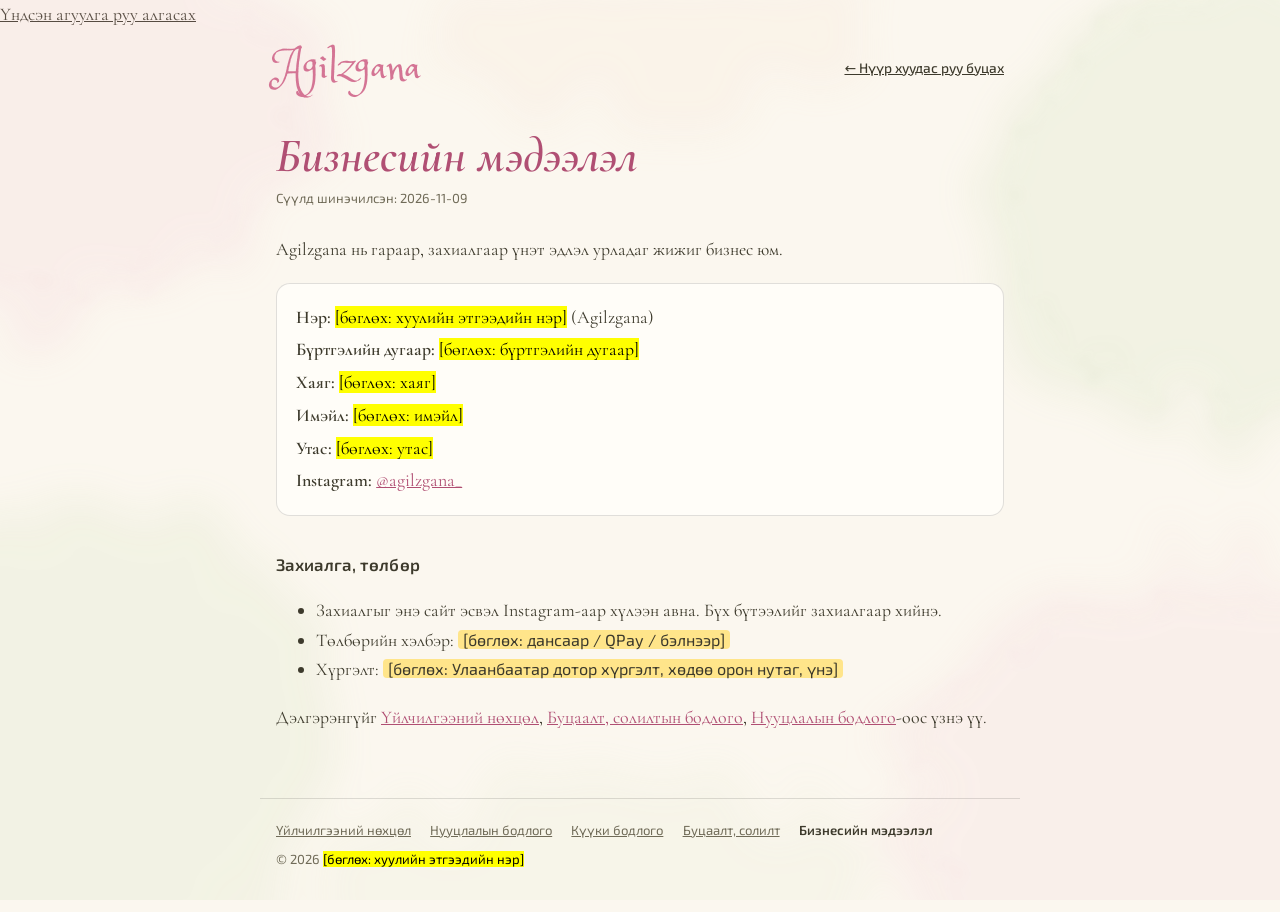
<file: public/about-business.html>
<!doctype html>
<html lang="mn">
<head>
<meta charset="utf-8">
<meta name="viewport" content="width=device-width, initial-scale=1">
<title>Бизнесийн мэдээлэл · Agilzgana</title>
<meta name="description" content="Agilzgana-ийн хуулийн нэр, бүртгэл, холбоо барих мэдээлэл.">
<meta name="theme-color" content="#FBF7EF">
<link rel="stylesheet" href="fonts/fonts.css">
<link rel="stylesheet" href="styles.css">
<link rel="stylesheet" href="legal.css">
<script>try{var t=localStorage.getItem("agz-theme");if(t)document.documentElement.setAttribute("data-theme",t)}catch(e){}</script>
</head>
<body class="legal">
<a class="skip" href="#main">Үндсэн агуулга руу алгасах</a>
<header class="legal-head">
  <a class="brand" href="./" aria-label="Agilzgana нүүр хуудас">Agilzgana</a>
  <a class="back" href="./">← Нүүр хуудас руу буцах</a>
</header>
<main id="main" class="legal-main" tabindex="-1">
  <article>
    <h1>Бизнесийн мэдээлэл</h1>
    <p class="updated">Сүүлд шинэчилсэн: <span data-biz="policyDate"></span></p>

    <p>Agilzgana нь гараар, захиалгаар үнэт эдлэл урладаг жижиг бизнес юм.</p>
    <ul class="biz-list">
      <li><strong>Нэр:</strong> <span data-biz="legalName"></span> (<span data-biz="shortName"></span>)</li>
      <li><strong>Бүртгэлийн дугаар:</strong> <span data-biz="regNumber"></span></li>
      <li><strong>Хаяг:</strong> <span data-biz="address"></span></li>
      <li><strong>Имэйл:</strong> <span data-biz="email"></span></li>
      <li><strong>Утас:</strong> <span data-biz="phone"></span></li>
      <li><strong>Instagram:</strong> <span data-biz="instagram"></span></li>
    </ul>
    <h2>Захиалга, төлбөр</h2>
    <ul>
      <li>Захиалгыг энэ сайт эсвэл Instagram-аар хүлээн авна. Бүх бүтээлийг захиалгаар хийнэ.</li>
      <li>Төлбөрийн хэлбэр: <span data-todo class="biz-todo-inline">[бөглөх: дансаар / QPay / бэлнээр]</span></li>
      <li>Хүргэлт: <span data-todo class="biz-todo-inline">[бөглөх: Улаанбаатар дотор хүргэлт, хөдөө орон нутаг, үнэ]</span></li>
    </ul>
    <p>Дэлгэрэнгүйг <a href="terms.html">Үйлчилгээний нөхцөл</a>, <a href="refund.html">Буцаалт, солилтын бодлого</a>, <a href="privacy.html">Нууцлалын бодлого</a>-оос үзнэ үү.</p>

  </article>
</main>
<footer class="legal-foot">
  <nav aria-label="Хууль, эрх зүйн мэдээлэл">
      <a href="terms.html">Үйлчилгээний нөхцөл</a>
      <a href="privacy.html">Нууцлалын бодлого</a>
      <a href="cookies.html">Күүки бодлого</a>
      <a href="refund.html">Буцаалт, солилт</a>
      <a href="about-business.html" aria-current="page">Бизнесийн мэдээлэл</a>
  </nav>
  <p>© <span data-year>2026</span> <span data-biz="legalName"></span></p>
</footer>
<script src="business.js"></script>
</body>
</html>
</file>
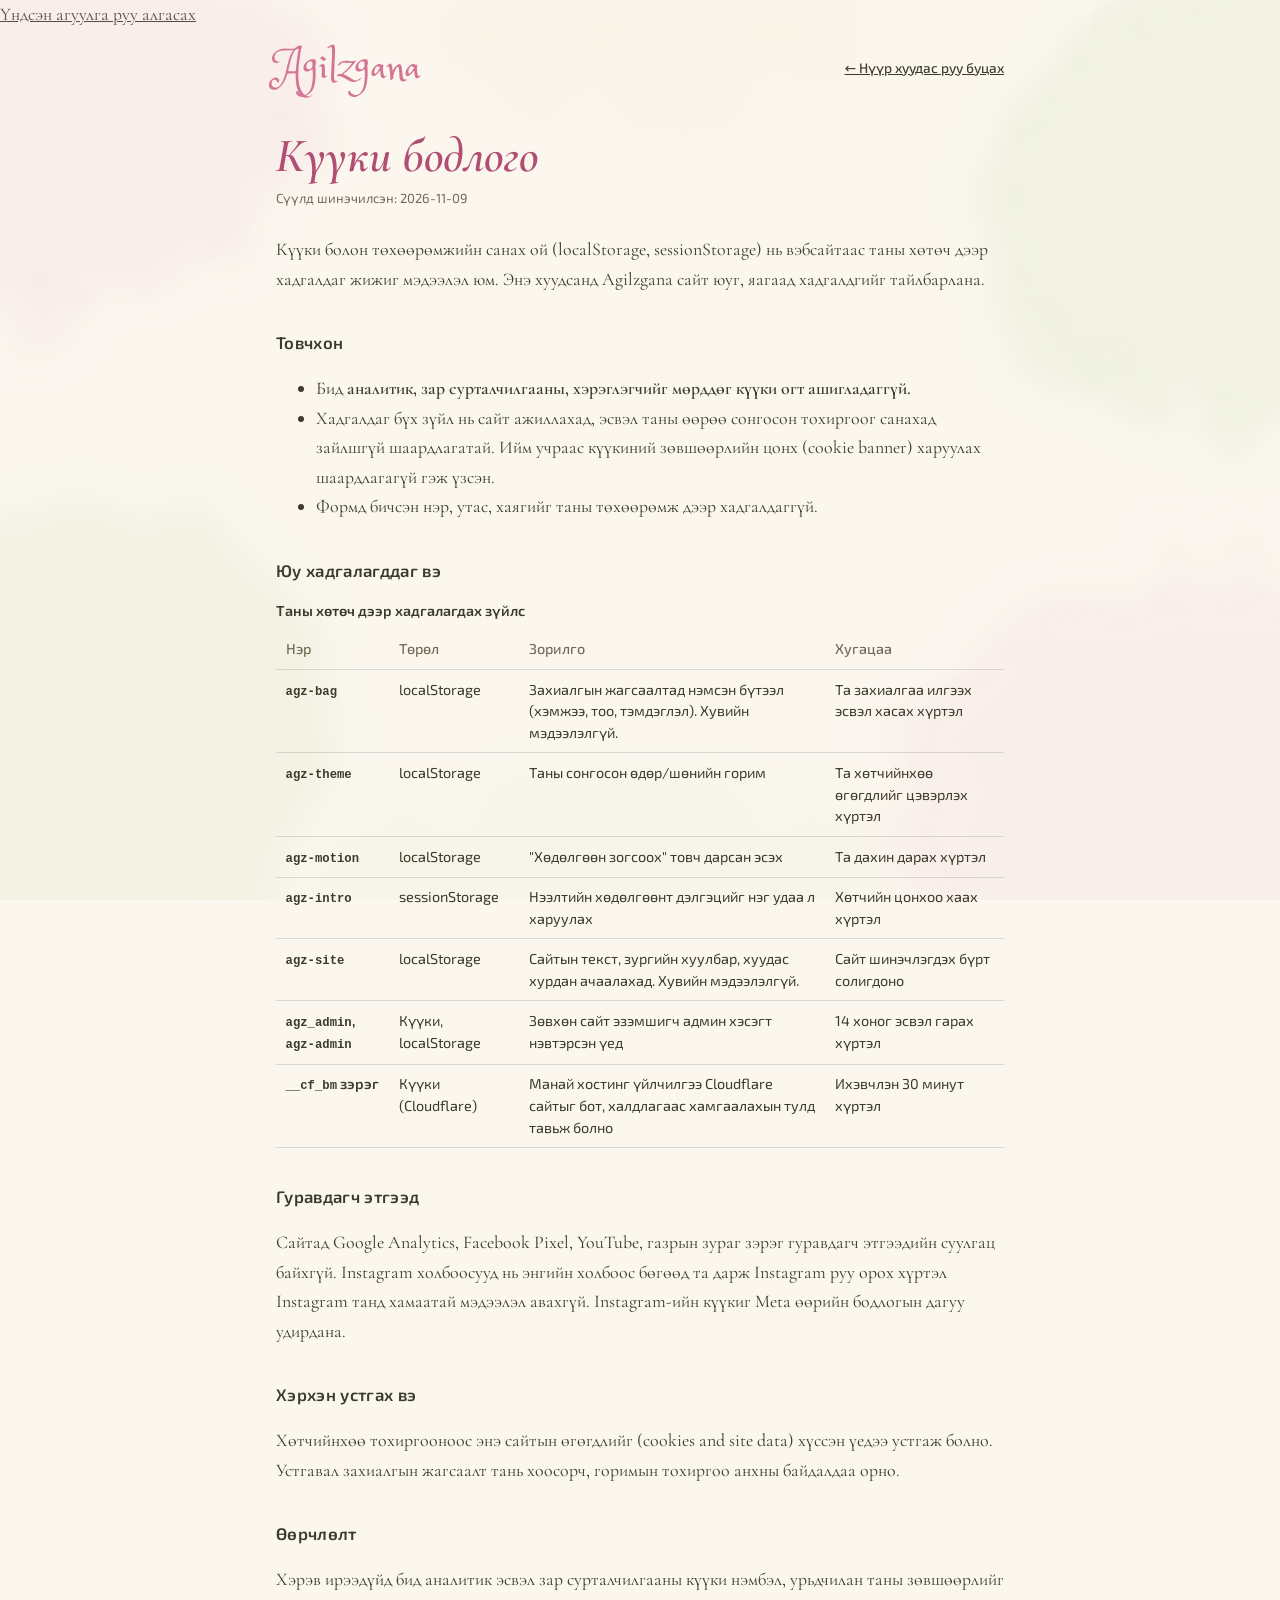
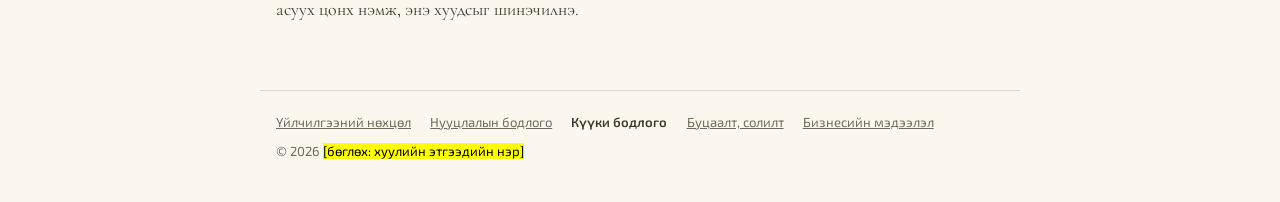
<file: public/cookies.html>
<!doctype html>
<html lang="mn">
<head>
<meta charset="utf-8">
<meta name="viewport" content="width=device-width, initial-scale=1">
<title>Күүки бодлого · Agilzgana</title>
<meta name="description" content="Agilzgana вэбсайт таны төхөөрөмж дээр юу хадгалдаг тухай.">
<meta name="theme-color" content="#FBF7EF">
<link rel="stylesheet" href="fonts/fonts.css">
<link rel="stylesheet" href="styles.css">
<link rel="stylesheet" href="legal.css">
<script>try{var t=localStorage.getItem("agz-theme");if(t)document.documentElement.setAttribute("data-theme",t)}catch(e){}</script>
</head>
<body class="legal">
<a class="skip" href="#main">Үндсэн агуулга руу алгасах</a>
<header class="legal-head">
  <a class="brand" href="./" aria-label="Agilzgana нүүр хуудас">Agilzgana</a>
  <a class="back" href="./">← Нүүр хуудас руу буцах</a>
</header>
<main id="main" class="legal-main" tabindex="-1">
  <article>
    <h1>Күүки бодлого</h1>
    <p class="updated">Сүүлд шинэчилсэн: <span data-biz="policyDate"></span></p>

    <p>Күүки болон төхөөрөмжийн санах ой (localStorage, sessionStorage) нь вэбсайтаас таны хөтөч дээр хадгалдаг жижиг мэдээлэл юм. Энэ хуудсанд Agilzgana сайт юуг, яагаад хадгалдгийг тайлбарлана.</p>

    <h2>Товчхон</h2>
    <ul>
      <li>Бид <strong>аналитик, зар сурталчилгааны, хэрэглэгчийг мөрддөг күүки огт ашигладаггүй.</strong></li>
      <li>Хадгалдаг бүх зүйл нь сайт ажиллахад, эсвэл таны өөрөө сонгосон тохиргоог санахад зайлшгүй шаардлагатай. Ийм учраас күүкиний зөвшөөрлийн цонх (cookie banner) харуулах шаардлагагүй гэж үзсэн.</li>
      <li>Формд бичсэн нэр, утас, хаягийг таны төхөөрөмж дээр хадгалдаггүй.</li>
    </ul>

    <h2>Юу хадгалагддаг вэ</h2>
    <div class="table-scroll" role="region" aria-labelledby="t-store" tabindex="0">
    <table>
      <caption id="t-store">Таны хөтөч дээр хадгалагдах зүйлс</caption>
      <thead><tr><th scope="col">Нэр</th><th scope="col">Төрөл</th><th scope="col">Зорилго</th><th scope="col">Хугацаа</th></tr></thead>
      <tbody>
        <tr><th scope="row"><code>agz-bag</code></th><td>localStorage</td><td>Захиалгын жагсаалтад нэмсэн бүтээл (хэмжээ, тоо, тэмдэглэл). Хувийн мэдээлэлгүй.</td><td>Та захиалгаа илгээх эсвэл хасах хүртэл</td></tr>
        <tr><th scope="row"><code>agz-theme</code></th><td>localStorage</td><td>Таны сонгосон өдөр/шөнийн горим</td><td>Та хөтчийнхөө өгөгдлийг цэвэрлэх хүртэл</td></tr>
        <tr><th scope="row"><code>agz-motion</code></th><td>localStorage</td><td>"Хөдөлгөөн зогсоох" товч дарсан эсэх</td><td>Та дахин дарах хүртэл</td></tr>
        <tr><th scope="row"><code>agz-intro</code></th><td>sessionStorage</td><td>Нээлтийн хөдөлгөөнт дэлгэцийг нэг удаа л харуулах</td><td>Хөтчийн цонхоо хаах хүртэл</td></tr>
        <tr><th scope="row"><code>agz-site</code></th><td>localStorage</td><td>Сайтын текст, зургийн хуулбар, хуудас хурдан ачаалахад. Хувийн мэдээлэлгүй.</td><td>Сайт шинэчлэгдэх бүрт солигдоно</td></tr>
        <tr><th scope="row"><code>agz_admin</code>, <code>agz-admin</code></th><td>Күүки, localStorage</td><td>Зөвхөн сайт эзэмшигч админ хэсэгт нэвтэрсэн үед</td><td>14 хоног эсвэл гарах хүртэл</td></tr>
        <tr><th scope="row"><code>__cf_bm</code> зэрэг</th><td>Күүки (Cloudflare)</td><td>Манай хостинг үйлчилгээ Cloudflare сайтыг бот, халдлагаас хамгаалахын тулд тавьж болно</td><td>Ихэвчлэн 30 минут хүртэл</td></tr>
      </tbody>
    </table>
    </div>

    <h2>Гуравдагч этгээд</h2>
    <p>Сайтад Google Analytics, Facebook Pixel, YouTube, газрын зураг зэрэг гуравдагч этгээдийн суулгац байхгүй. Instagram холбоосууд нь энгийн холбоос бөгөөд та дарж Instagram руу орох хүртэл Instagram танд хамаатай мэдээлэл авахгүй. Instagram-ийн күүкиг Meta өөрийн бодлогын дагуу удирдана.</p>

    <h2>Хэрхэн устгах вэ</h2>
    <p>Хөтчийнхөө тохиргооноос энэ сайтын өгөгдлийг (cookies and site data) хүссэн үедээ устгаж болно. Устгавал захиалгын жагсаалт тань хоосорч, горимын тохиргоо анхны байдалдаа орно.</p>

    <h2>Өөрчлөлт</h2>
    <p>Хэрэв ирээдүйд бид аналитик эсвэл зар сурталчилгааны күүки нэмбэл, урьдчилан таны зөвшөөрлийг асуух цонх нэмж, энэ хуудсыг шинэчилнэ.</p>

  </article>
</main>
<footer class="legal-foot">
  <nav aria-label="Хууль, эрх зүйн мэдээлэл">
      <a href="terms.html">Үйлчилгээний нөхцөл</a>
      <a href="privacy.html">Нууцлалын бодлого</a>
      <a href="cookies.html" aria-current="page">Күүки бодлого</a>
      <a href="refund.html">Буцаалт, солилт</a>
      <a href="about-business.html">Бизнесийн мэдээлэл</a>
  </nav>
  <p>© <span data-year>2026</span> <span data-biz="legalName"></span></p>
</footer>
<script src="business.js"></script>
</body>
</html>
</file>
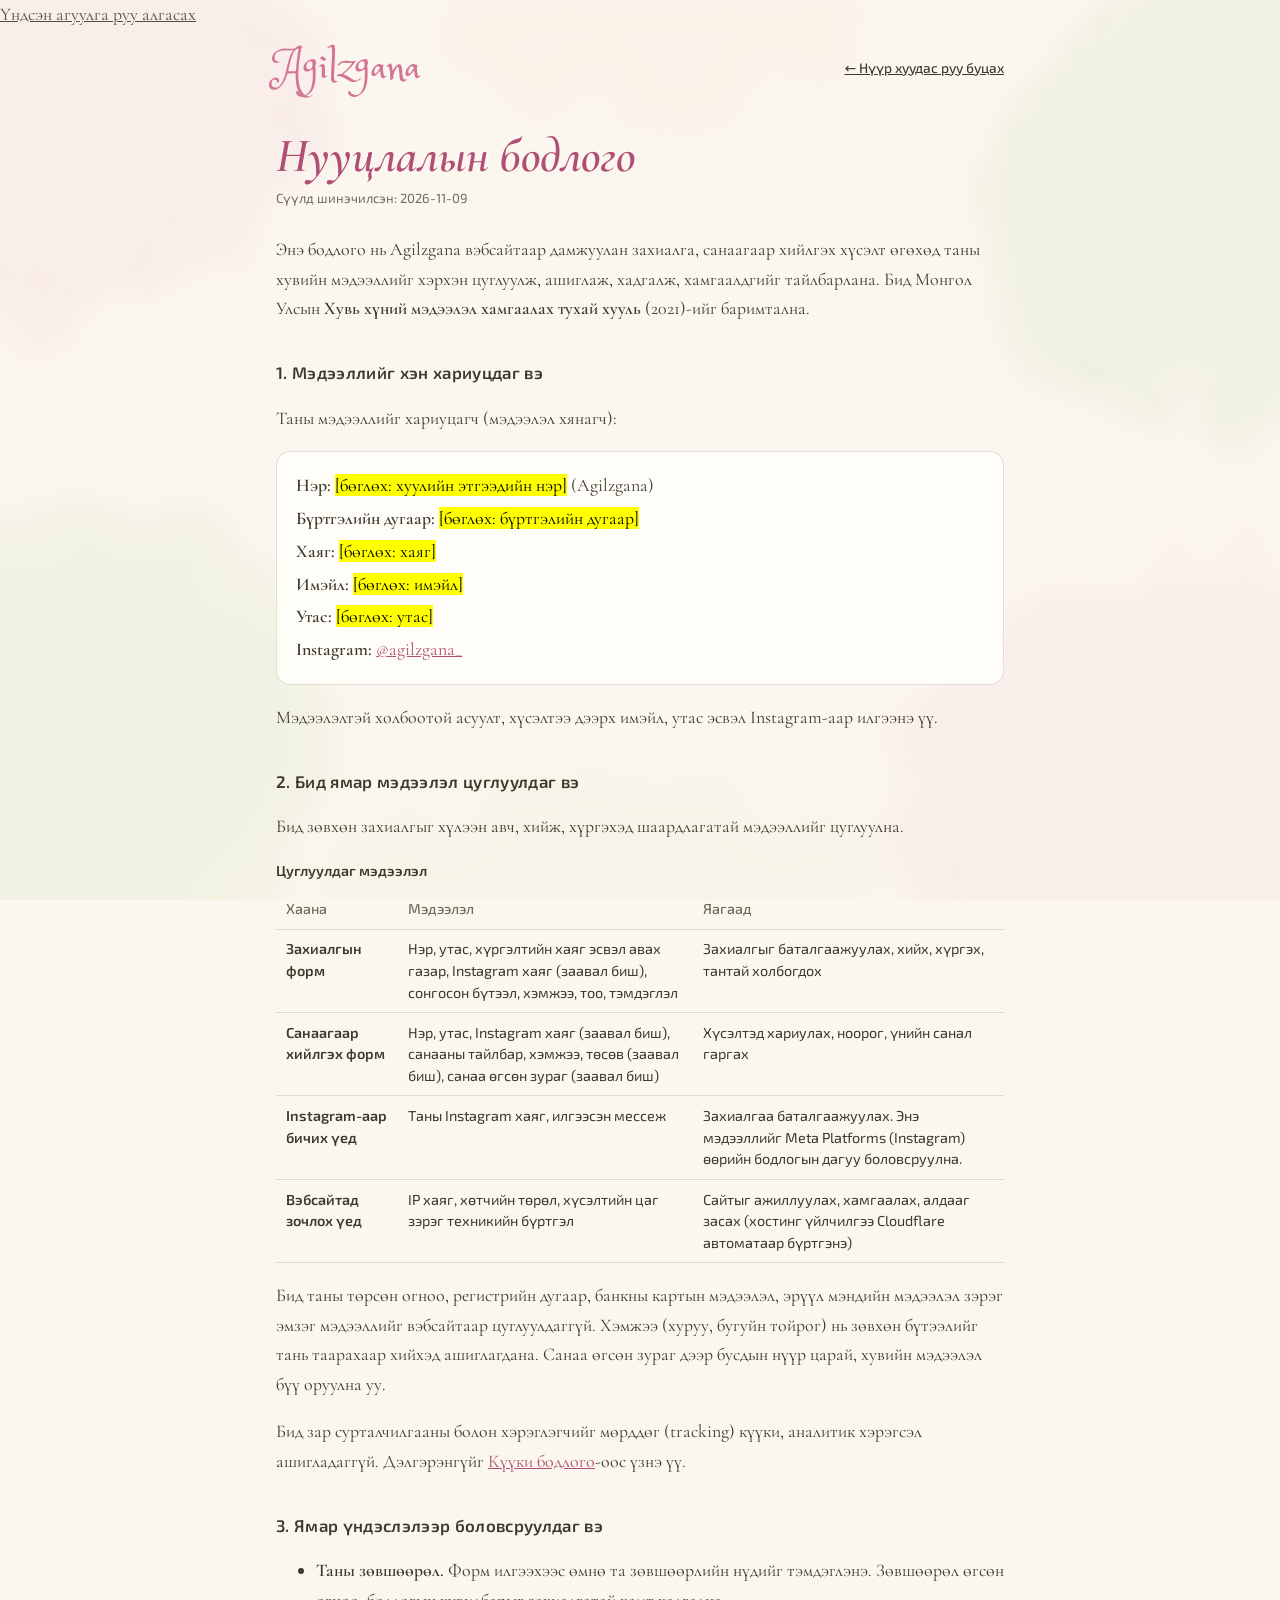
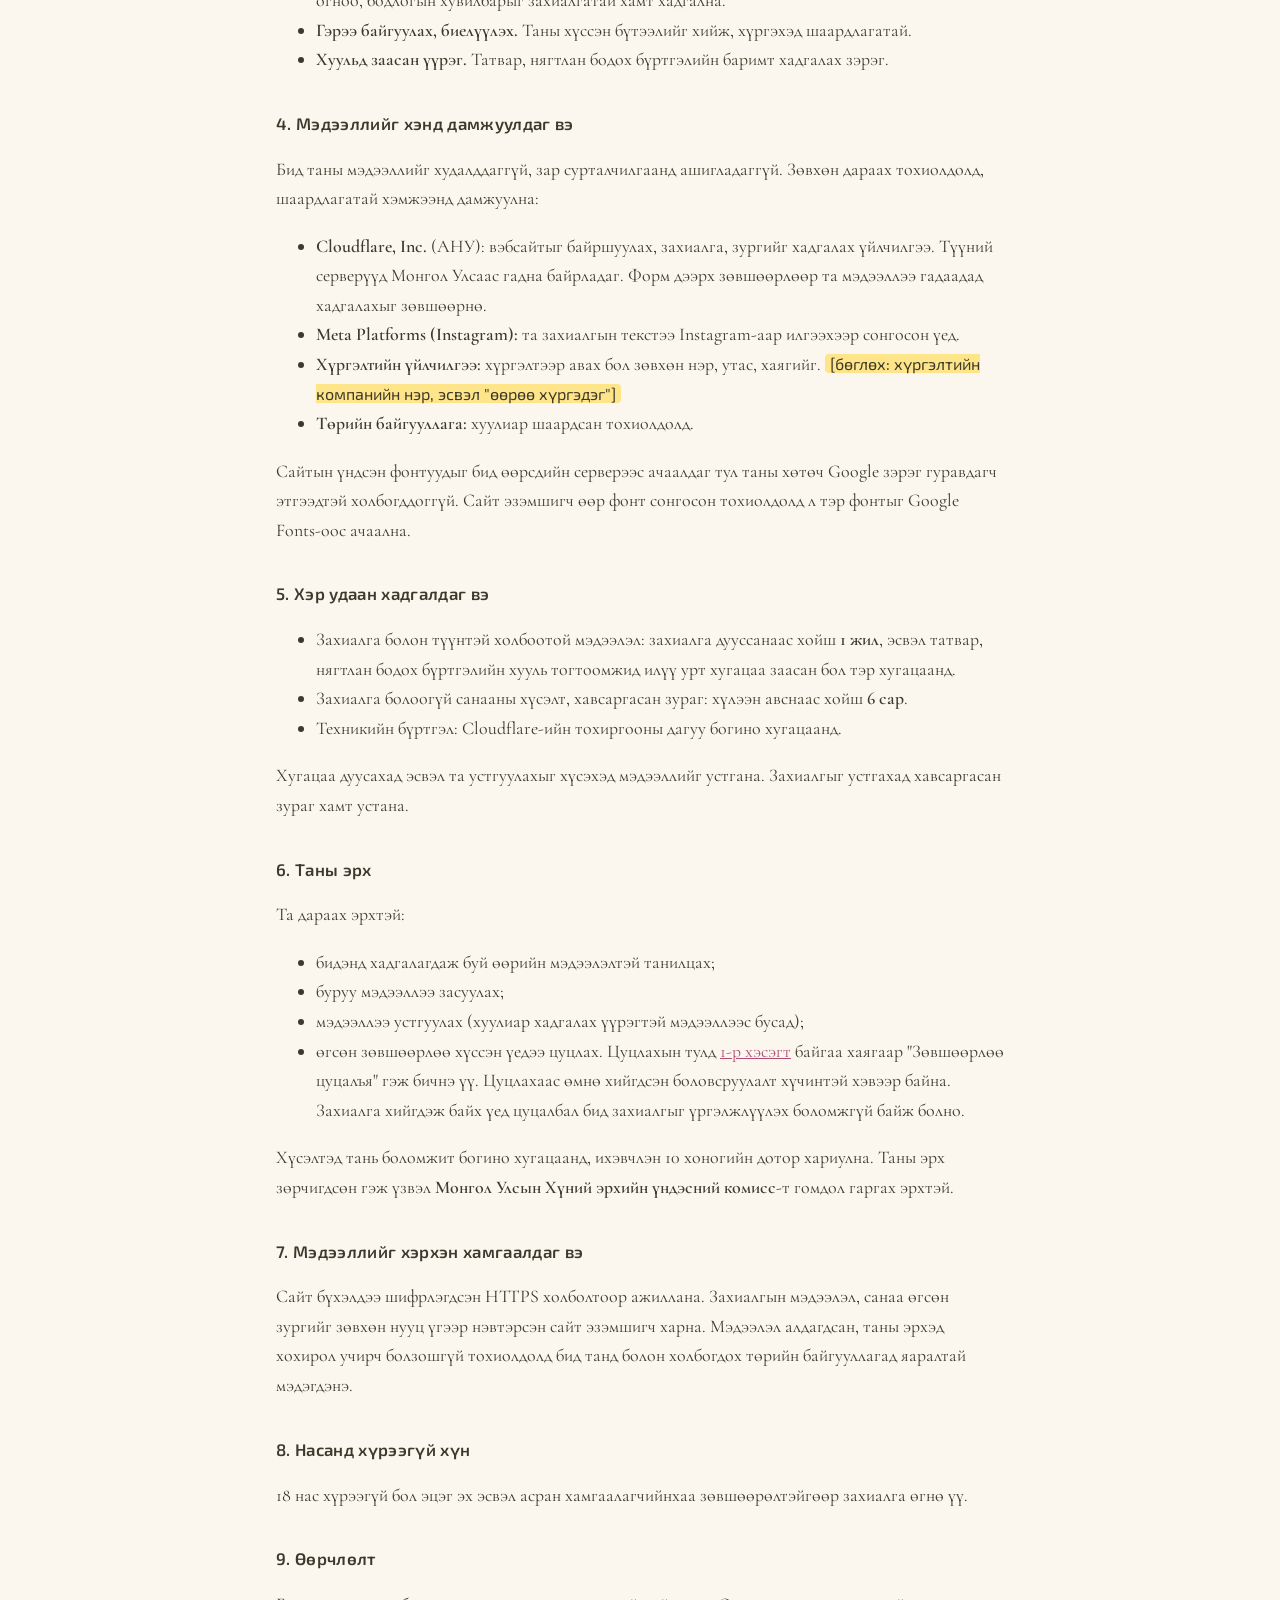
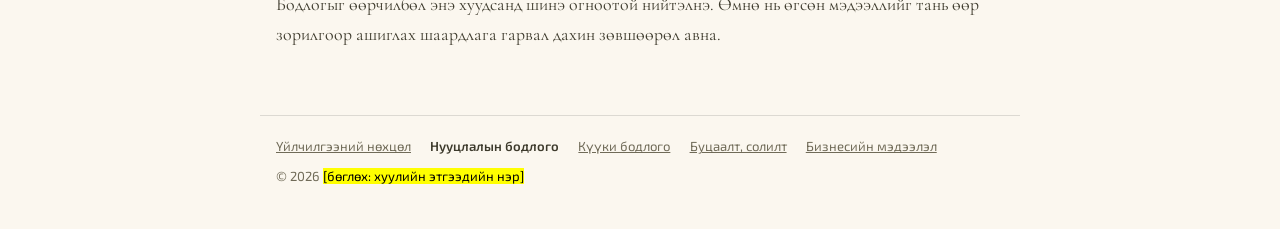
<file: public/privacy.html>
<!doctype html>
<html lang="mn">
<head>
<meta charset="utf-8">
<meta name="viewport" content="width=device-width, initial-scale=1">
<title>Нууцлалын бодлого · Agilzgana</title>
<meta name="description" content="Agilzgana таны хувийн мэдээллийг хэрхэн цуглуулж, ашиглаж, хамгаалдаг тухай.">
<meta name="theme-color" content="#FBF7EF">
<link rel="stylesheet" href="fonts/fonts.css">
<link rel="stylesheet" href="styles.css">
<link rel="stylesheet" href="legal.css">
<script>try{var t=localStorage.getItem("agz-theme");if(t)document.documentElement.setAttribute("data-theme",t)}catch(e){}</script>
</head>
<body class="legal">
<a class="skip" href="#main">Үндсэн агуулга руу алгасах</a>
<header class="legal-head">
  <a class="brand" href="./" aria-label="Agilzgana нүүр хуудас">Agilzgana</a>
  <a class="back" href="./">← Нүүр хуудас руу буцах</a>
</header>
<main id="main" class="legal-main" tabindex="-1">
  <article>
    <h1>Нууцлалын бодлого</h1>
    <p class="updated">Сүүлд шинэчилсэн: <span data-biz="policyDate"></span></p>

    <p>Энэ бодлого нь Agilzgana вэбсайтаар дамжуулан захиалга, санаагаар хийлгэх хүсэлт өгөхөд таны хувийн мэдээллийг хэрхэн цуглуулж, ашиглаж, хадгалж, хамгаалдгийг тайлбарлана. Бид Монгол Улсын <strong>Хувь хүний мэдээлэл хамгаалах тухай хууль</strong> (2021)-ийг баримтална.</p>

    <h2 id="who">1. Мэдээллийг хэн хариуцдаг вэ</h2>
    <p>Таны мэдээллийг хариуцагч (мэдээлэл хянагч):</p>
    <ul class="biz-list">
      <li><strong>Нэр:</strong> <span data-biz="legalName"></span> (<span data-biz="shortName"></span>)</li>
      <li><strong>Бүртгэлийн дугаар:</strong> <span data-biz="regNumber"></span></li>
      <li><strong>Хаяг:</strong> <span data-biz="address"></span></li>
      <li><strong>Имэйл:</strong> <span data-biz="email"></span></li>
      <li><strong>Утас:</strong> <span data-biz="phone"></span></li>
      <li><strong>Instagram:</strong> <span data-biz="instagram"></span></li>
    </ul>
    <p>Мэдээлэлтэй холбоотой асуулт, хүсэлтээ дээрх имэйл, утас эсвэл Instagram-аар илгээнэ үү.</p>

    <h2 id="what">2. Бид ямар мэдээлэл цуглуулдаг вэ</h2>
    <p>Бид зөвхөн захиалгыг хүлээн авч, хийж, хүргэхэд шаардлагатай мэдээллийг цуглуулна.</p>
    <div class="table-scroll" role="region" aria-labelledby="t-data" tabindex="0">
    <table>
      <caption id="t-data">Цуглуулдаг мэдээлэл</caption>
      <thead><tr><th scope="col">Хаана</th><th scope="col">Мэдээлэл</th><th scope="col">Яагаад</th></tr></thead>
      <tbody>
        <tr><th scope="row">Захиалгын форм</th><td>Нэр, утас, хүргэлтийн хаяг эсвэл авах газар, Instagram хаяг (заавал биш), сонгосон бүтээл, хэмжээ, тоо, тэмдэглэл</td><td>Захиалгыг баталгаажуулах, хийх, хүргэх, тантай холбогдох</td></tr>
        <tr><th scope="row">Санаагаар хийлгэх форм</th><td>Нэр, утас, Instagram хаяг (заавал биш), санааны тайлбар, хэмжээ, төсөв (заавал биш), санаа өгсөн зураг (заавал биш)</td><td>Хүсэлтэд хариулах, ноорог, үнийн санал гаргах</td></tr>
        <tr><th scope="row">Instagram-аар бичих үед</th><td>Таны Instagram хаяг, илгээсэн мессеж</td><td>Захиалгаа баталгаажуулах. Энэ мэдээллийг Meta Platforms (Instagram) өөрийн бодлогын дагуу боловсруулна.</td></tr>
        <tr><th scope="row">Вэбсайтад зочлох үед</th><td>IP хаяг, хөтчийн төрөл, хүсэлтийн цаг зэрэг техникийн бүртгэл</td><td>Сайтыг ажиллуулах, хамгаалах, алдааг засах (хостинг үйлчилгээ Cloudflare автоматаар бүртгэнэ)</td></tr>
      </tbody>
    </table>
    </div>
    <p>Бид таны төрсөн огноо, регистрийн дугаар, банкны картын мэдээлэл, эрүүл мэндийн мэдээлэл зэрэг эмзэг мэдээллийг вэбсайтаар цуглуулдаггүй. Хэмжээ (хуруу, бугуйн тойрог) нь зөвхөн бүтээлийг тань таарахаар хийхэд ашиглагдана. Санаа өгсөн зураг дээр бусдын нүүр царай, хувийн мэдээлэл бүү оруулна уу.</p>
    <p>Бид зар сурталчилгааны болон хэрэглэгчийг мөрддөг (tracking) күүки, аналитик хэрэгсэл ашигладаггүй. Дэлгэрэнгүйг <a href="cookies.html">Күүки бодлого</a>-оос үзнэ үү.</p>

    <h2 id="basis">3. Ямар үндэслэлээр боловсруулдаг вэ</h2>
    <ul>
      <li><strong>Таны зөвшөөрөл.</strong> Форм илгээхээс өмнө та зөвшөөрлийн нүдийг тэмдэглэнэ. Зөвшөөрөл өгсөн огноо, бодлогын хувилбарыг захиалгатай хамт хадгална.</li>
      <li><strong>Гэрээ байгуулах, биелүүлэх.</strong> Таны хүссэн бүтээлийг хийж, хүргэхэд шаардлагатай.</li>
      <li><strong>Хуульд заасан үүрэг.</strong> Татвар, нягтлан бодох бүртгэлийн баримт хадгалах зэрэг.</li>
    </ul>

    <h2 id="share">4. Мэдээллийг хэнд дамжуулдаг вэ</h2>
    <p>Бид таны мэдээллийг худалддаггүй, зар сурталчилгаанд ашигладаггүй. Зөвхөн дараах тохиолдолд, шаардлагатай хэмжээнд дамжуулна:</p>
    <ul>
      <li><strong>Cloudflare, Inc.</strong> (АНУ): вэбсайтыг байршуулах, захиалга, зургийг хадгалах үйлчилгээ. Түүний серверүүд Монгол Улсаас гадна байрладаг. Форм дээрх зөвшөөрлөөр та мэдээллээ гадаадад хадгалахыг зөвшөөрнө.</li>
      <li><strong>Meta Platforms (Instagram):</strong> та захиалгын текстээ Instagram-аар илгээхээр сонгосон үед.</li>
      <li><strong>Хүргэлтийн үйлчилгээ:</strong> хүргэлтээр авах бол зөвхөн нэр, утас, хаягийг. <span class="biz-todo-inline" data-todo>[бөглөх: хүргэлтийн компанийн нэр, эсвэл "өөрөө хүргэдэг"]</span></li>
      <li><strong>Төрийн байгууллага:</strong> хуулиар шаардсан тохиолдолд.</li>
    </ul>
    <p>Сайтын үндсэн фонтуудыг бид өөрсдийн серверээс ачаалдаг тул таны хөтөч Google зэрэг гуравдагч этгээдтэй холбогддоггүй. Сайт эзэмшигч өөр фонт сонгосон тохиолдолд л тэр фонтыг Google Fonts-оос ачаална.</p>

    <h2 id="keep">5. Хэр удаан хадгалдаг вэ</h2>
    <ul>
      <li>Захиалга болон түүнтэй холбоотой мэдээлэл: захиалга дууссанаас хойш <strong>1 жил</strong>, эсвэл татвар, нягтлан бодох бүртгэлийн хууль тогтоомжид илүү урт хугацаа заасан бол тэр хугацаанд.</li>
      <li>Захиалга болоогүй санааны хүсэлт, хавсаргасан зураг: хүлээн авснаас хойш <strong>6 сар</strong>.</li>
      <li>Техникийн бүртгэл: Cloudflare-ийн тохиргооны дагуу богино хугацаанд.</li>
    </ul>
    <p>Хугацаа дуусахад эсвэл та устгуулахыг хүсэхэд мэдээллийг устгана. Захиалгыг устгахад хавсаргасан зураг хамт устана.</p>

    <h2 id="rights">6. Таны эрх</h2>
    <p>Та дараах эрхтэй:</p>
    <ul>
      <li>бидэнд хадгалагдаж буй өөрийн мэдээлэлтэй танилцах;</li>
      <li>буруу мэдээллээ засуулах;</li>
      <li>мэдээллээ устгуулах (хуулиар хадгалах үүрэгтэй мэдээллээс бусад);</li>
      <li>өгсөн зөвшөөрлөө хүссэн үедээ цуцлах. Цуцлахын тулд <a href="#who">1-р хэсэгт</a> байгаа хаягаар "Зөвшөөрлөө цуцалъя" гэж бичнэ үү. Цуцлахаас өмнө хийгдсэн боловсруулалт хүчинтэй хэвээр байна. Захиалга хийгдэж байх үед цуцалбал бид захиалгыг үргэлжлүүлэх боломжгүй байж болно.</li>
    </ul>
    <p>Хүсэлтэд тань боломжит богино хугацаанд, ихэвчлэн 10 хоногийн дотор хариулна. Таны эрх зөрчигдсөн гэж үзвэл <strong>Монгол Улсын Хүний эрхийн үндэсний комисс</strong>-т гомдол гаргах эрхтэй.</p>

    <h2 id="security">7. Мэдээллийг хэрхэн хамгаалдаг вэ</h2>
    <p>Сайт бүхэлдээ шифрлэгдсэн HTTPS холболтоор ажиллана. Захиалгын мэдээлэл, санаа өгсөн зургийг зөвхөн нууц үгээр нэвтэрсэн сайт эзэмшигч харна. Мэдээлэл алдагдсан, таны эрхэд хохирол учирч болзошгүй тохиолдолд бид танд болон холбогдох төрийн байгууллагад яаралтай мэдэгдэнэ.</p>

    <h2 id="kids">8. Насанд хүрээгүй хүн</h2>
    <p>18 нас хүрээгүй бол эцэг эх эсвэл асран хамгаалагчийнхаа зөвшөөрөлтэйгөөр захиалга өгнө үү.</p>

    <h2 id="changes">9. Өөрчлөлт</h2>
    <p>Бодлогыг өөрчилбөл энэ хуудсанд шинэ огноотой нийтэлнэ. Өмнө нь өгсөн мэдээллийг тань өөр зорилгоор ашиглах шаардлага гарвал дахин зөвшөөрөл авна.</p>

  </article>
</main>
<footer class="legal-foot">
  <nav aria-label="Хууль, эрх зүйн мэдээлэл">
      <a href="terms.html">Үйлчилгээний нөхцөл</a>
      <a href="privacy.html" aria-current="page">Нууцлалын бодлого</a>
      <a href="cookies.html">Күүки бодлого</a>
      <a href="refund.html">Буцаалт, солилт</a>
      <a href="about-business.html">Бизнесийн мэдээлэл</a>
  </nav>
  <p>© <span data-year>2026</span> <span data-biz="legalName"></span></p>
</footer>
<script src="business.js"></script>
</body>
</html>
</file>
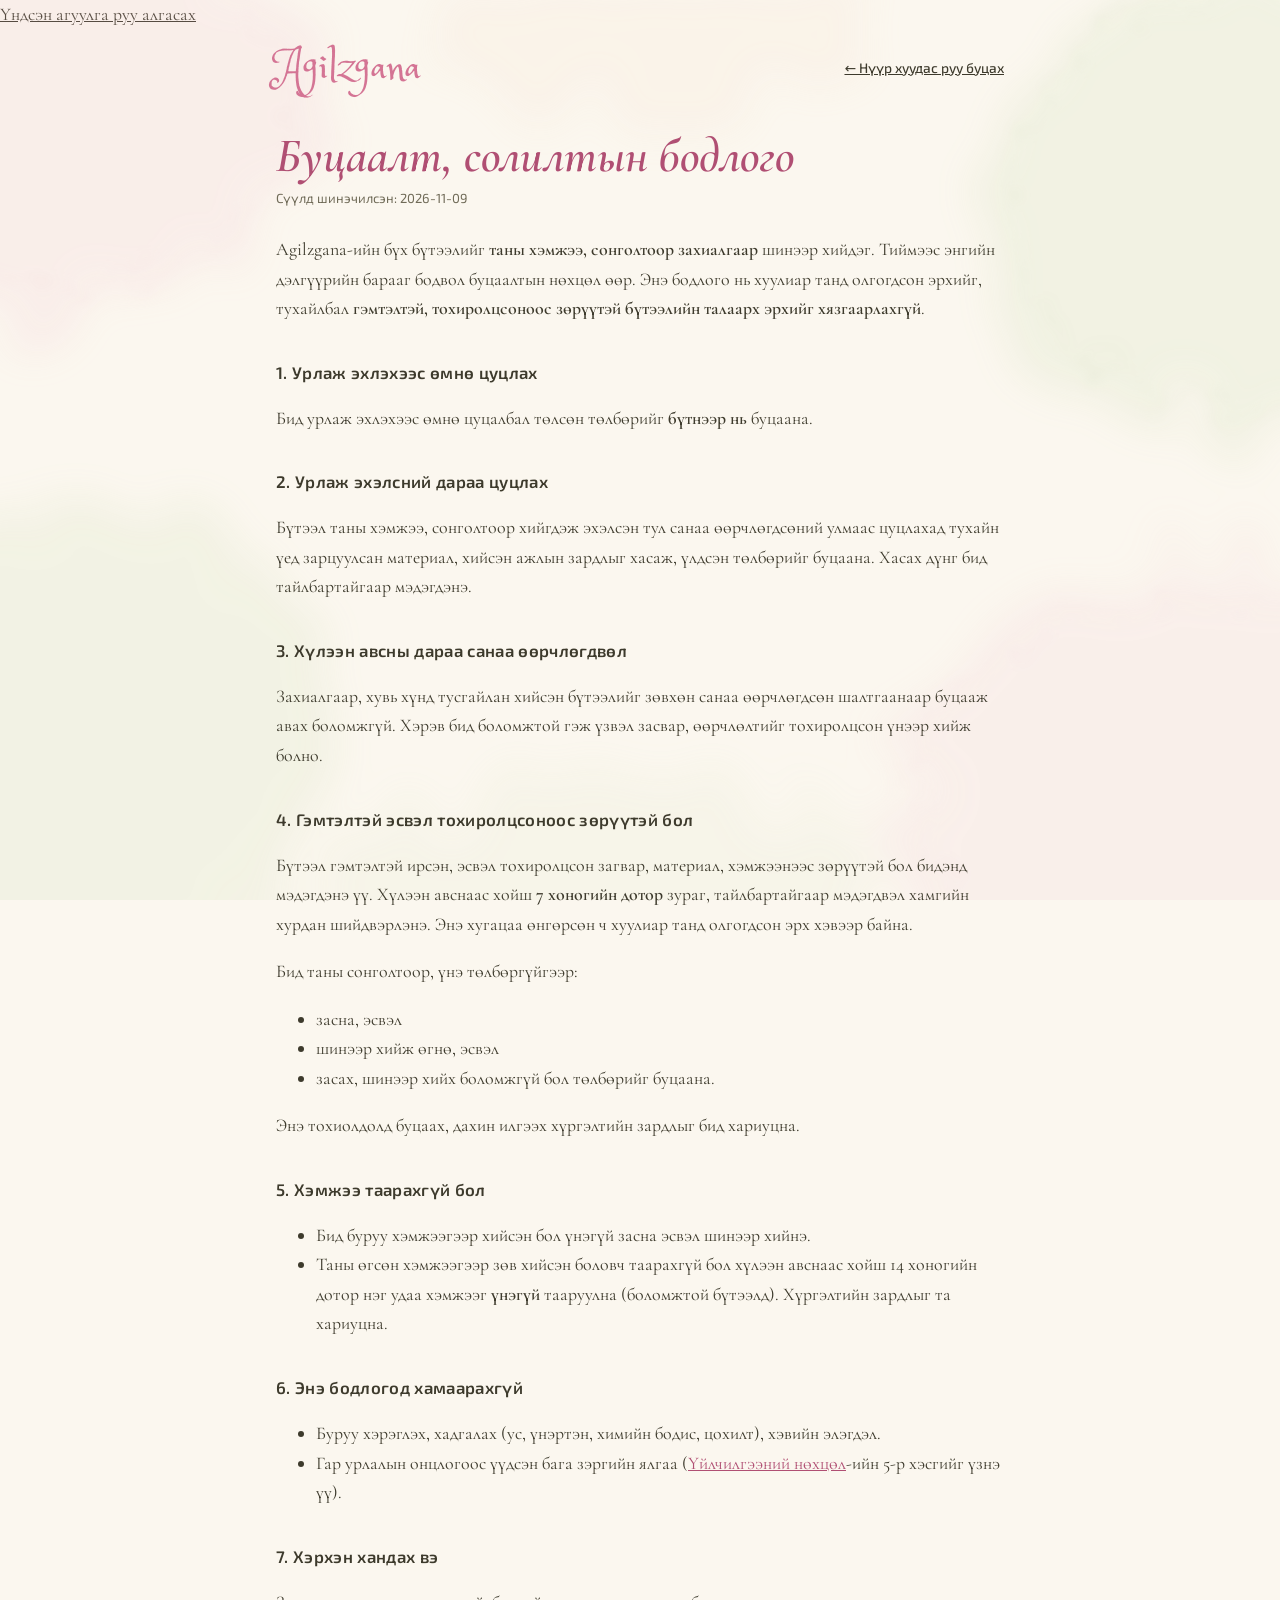
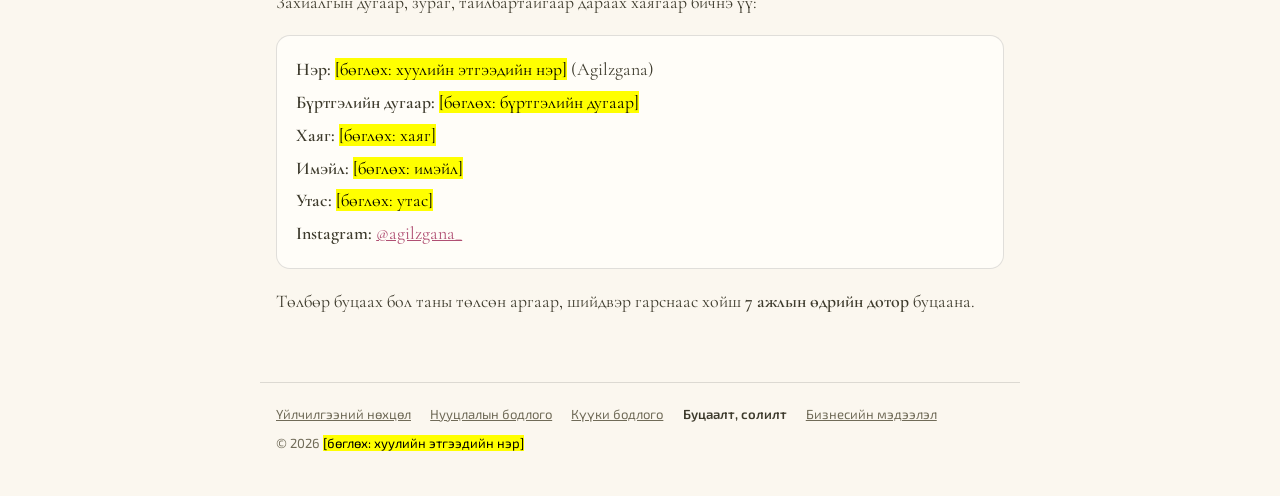
<file: public/refund.html>
<!doctype html>
<html lang="mn">
<head>
<meta charset="utf-8">
<meta name="viewport" content="width=device-width, initial-scale=1">
<title>Буцаалт, солилтын бодлого · Agilzgana</title>
<meta name="description" content="Agilzgana-ийн захиалгаар хийсэн бүтээлийг цуцлах, засуулах, солих, буцаах нөхцөл.">
<meta name="theme-color" content="#FBF7EF">
<link rel="stylesheet" href="fonts/fonts.css">
<link rel="stylesheet" href="styles.css">
<link rel="stylesheet" href="legal.css">
<script>try{var t=localStorage.getItem("agz-theme");if(t)document.documentElement.setAttribute("data-theme",t)}catch(e){}</script>
</head>
<body class="legal">
<a class="skip" href="#main">Үндсэн агуулга руу алгасах</a>
<header class="legal-head">
  <a class="brand" href="./" aria-label="Agilzgana нүүр хуудас">Agilzgana</a>
  <a class="back" href="./">← Нүүр хуудас руу буцах</a>
</header>
<main id="main" class="legal-main" tabindex="-1">
  <article>
    <h1>Буцаалт, солилтын бодлого</h1>
    <p class="updated">Сүүлд шинэчилсэн: <span data-biz="policyDate"></span></p>

    <p>Agilzgana-ийн бүх бүтээлийг <strong>таны хэмжээ, сонголтоор захиалгаар</strong> шинээр хийдэг. Тиймээс энгийн дэлгүүрийн барааг бодвол буцаалтын нөхцөл өөр. Энэ бодлого нь хуулиар танд олгогдсон эрхийг, тухайлбал <strong>гэмтэлтэй, тохиролцсоноос зөрүүтэй бүтээлийн талаарх эрхийг хязгаарлахгүй</strong>.</p>

    <h2>1. Урлаж эхлэхээс өмнө цуцлах</h2>
    <p>Бид урлаж эхлэхээс өмнө цуцалбал төлсөн төлбөрийг <strong>бүтнээр нь</strong> буцаана.</p>

    <h2>2. Урлаж эхэлсний дараа цуцлах</h2>
    <p>Бүтээл таны хэмжээ, сонголтоор хийгдэж эхэлсэн тул санаа өөрчлөгдсөний улмаас цуцлахад тухайн үед зарцуулсан материал, хийсэн ажлын зардлыг хасаж, үлдсэн төлбөрийг буцаана. Хасах дүнг бид тайлбартайгаар мэдэгдэнэ.</p>

    <h2>3. Хүлээн авсны дараа санаа өөрчлөгдвөл</h2>
    <p>Захиалгаар, хувь хүнд тусгайлан хийсэн бүтээлийг зөвхөн санаа өөрчлөгдсөн шалтгаанаар буцааж авах боломжгүй. Хэрэв бид боломжтой гэж үзвэл засвар, өөрчлөлтийг тохиролцсон үнээр хийж болно.</p>

    <h2>4. Гэмтэлтэй эсвэл тохиролцсоноос зөрүүтэй бол</h2>
    <p>Бүтээл гэмтэлтэй ирсэн, эсвэл тохиролцсон загвар, материал, хэмжээнээс зөрүүтэй бол бидэнд мэдэгдэнэ үү. Хүлээн авснаас хойш <strong>7 хоногийн дотор</strong> зураг, тайлбартайгаар мэдэгдвэл хамгийн хурдан шийдвэрлэнэ. Энэ хугацаа өнгөрсөн ч хуулиар танд олгогдсон эрх хэвээр байна.</p>
    <p>Бид таны сонголтоор, үнэ төлбөргүйгээр:</p>
    <ul>
      <li>засна, эсвэл</li>
      <li>шинээр хийж өгнө, эсвэл</li>
      <li>засах, шинээр хийх боломжгүй бол төлбөрийг буцаана.</li>
    </ul>
    <p>Энэ тохиолдолд буцаах, дахин илгээх хүргэлтийн зардлыг бид хариуцна.</p>

    <h2>5. Хэмжээ таарахгүй бол</h2>
    <ul>
      <li>Бид буруу хэмжээгээр хийсэн бол үнэгүй засна эсвэл шинээр хийнэ.</li>
      <li>Таны өгсөн хэмжээгээр зөв хийсэн боловч таарахгүй бол хүлээн авснаас хойш 14 хоногийн дотор нэг удаа хэмжээг <strong>үнэгүй</strong> тааруулна (боломжтой бүтээлд). Хүргэлтийн зардлыг та хариуцна.</li>
    </ul>

    <h2>6. Энэ бодлогод хамаарахгүй</h2>
    <ul>
      <li>Буруу хэрэглэх, хадгалах (ус, үнэртэн, химийн бодис, цохилт), хэвийн элэгдэл.</li>
      <li>Гар урлалын онцлогоос үүдсэн бага зэргийн ялгаа (<a href="terms.html">Үйлчилгээний нөхцөл</a>-ийн 5-р хэсгийг үзнэ үү).</li>
    </ul>

    <h2>7. Хэрхэн хандах вэ</h2>
    <p>Захиалгын дугаар, зураг, тайлбартайгаар дараах хаягаар бичнэ үү:</p>
    <ul class="biz-list">
      <li><strong>Нэр:</strong> <span data-biz="legalName"></span> (<span data-biz="shortName"></span>)</li>
      <li><strong>Бүртгэлийн дугаар:</strong> <span data-biz="regNumber"></span></li>
      <li><strong>Хаяг:</strong> <span data-biz="address"></span></li>
      <li><strong>Имэйл:</strong> <span data-biz="email"></span></li>
      <li><strong>Утас:</strong> <span data-biz="phone"></span></li>
      <li><strong>Instagram:</strong> <span data-biz="instagram"></span></li>
    </ul>
    <p>Төлбөр буцаах бол таны төлсөн аргаар, шийдвэр гарснаас хойш <strong>7 ажлын өдрийн дотор</strong> буцаана.</p>

  </article>
</main>
<footer class="legal-foot">
  <nav aria-label="Хууль, эрх зүйн мэдээлэл">
      <a href="terms.html">Үйлчилгээний нөхцөл</a>
      <a href="privacy.html">Нууцлалын бодлого</a>
      <a href="cookies.html">Күүки бодлого</a>
      <a href="refund.html" aria-current="page">Буцаалт, солилт</a>
      <a href="about-business.html">Бизнесийн мэдээлэл</a>
  </nav>
  <p>© <span data-year>2026</span> <span data-biz="legalName"></span></p>
</footer>
<script src="business.js"></script>
</body>
</html>
</file>
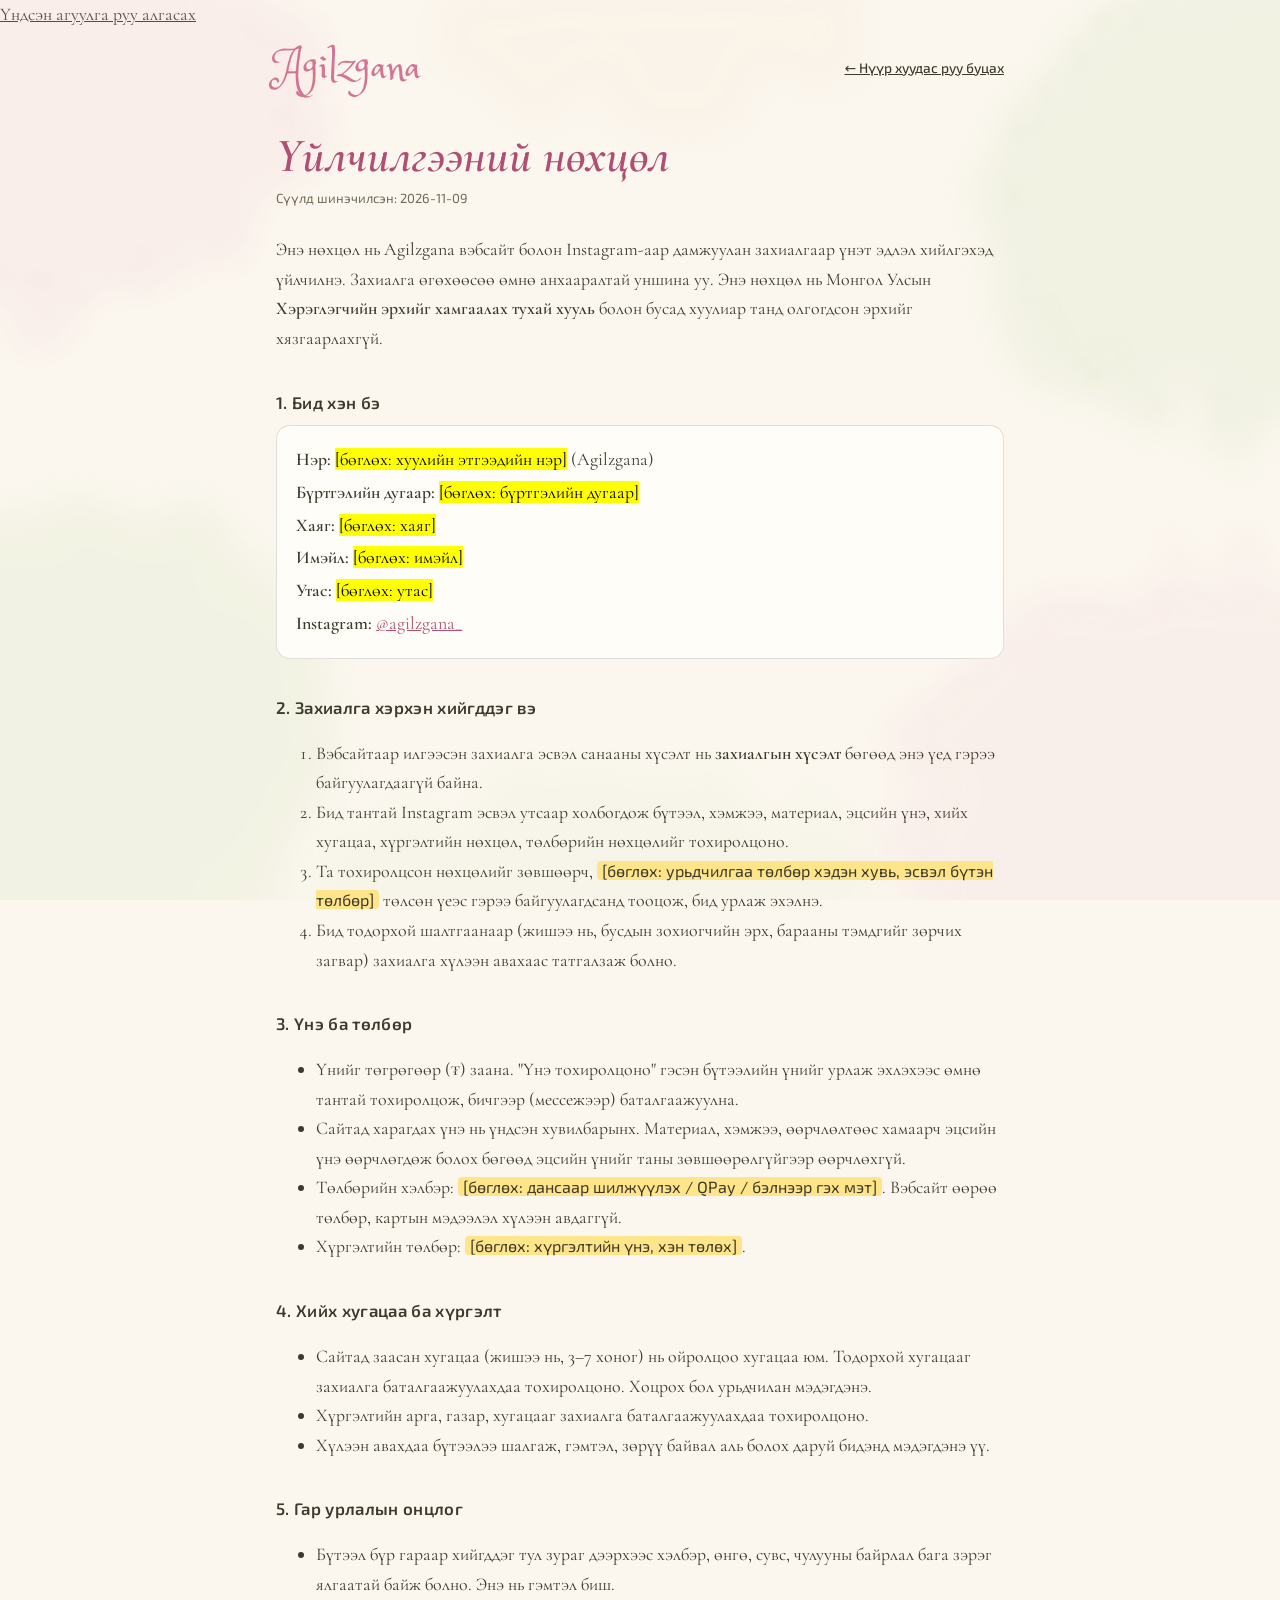
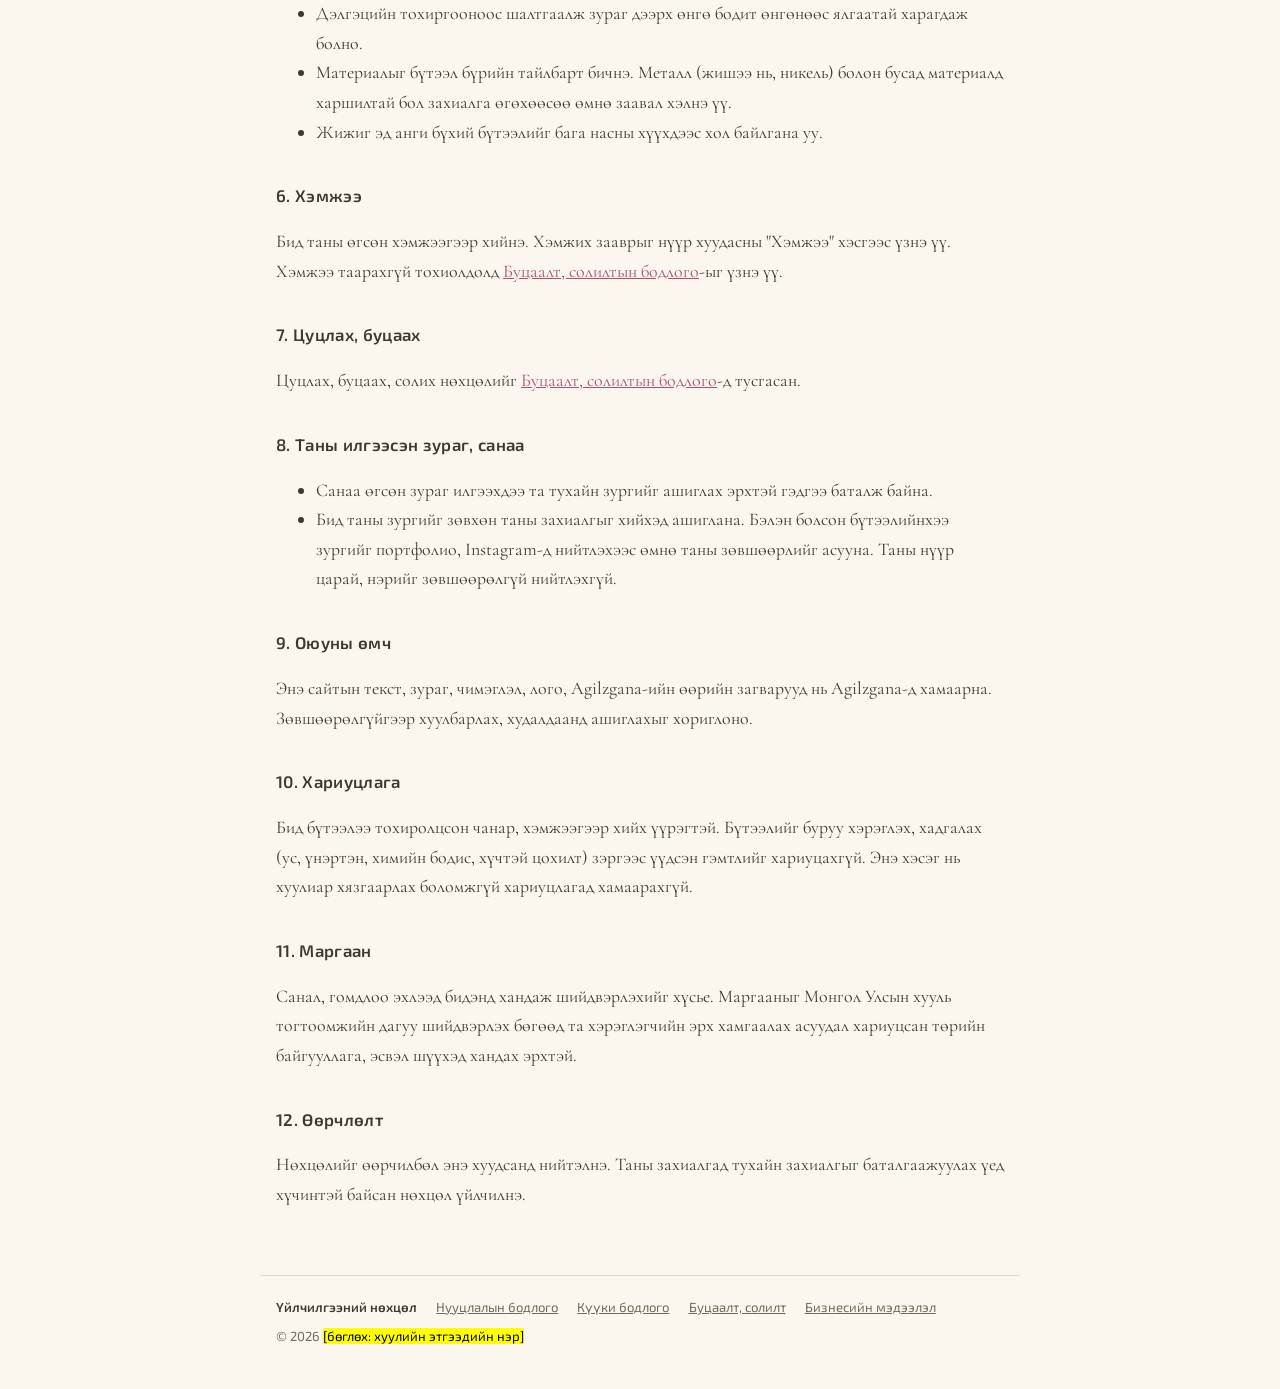
<file: public/terms.html>
<!doctype html>
<html lang="mn">
<head>
<meta charset="utf-8">
<meta name="viewport" content="width=device-width, initial-scale=1">
<title>Үйлчилгээний нөхцөл · Agilzgana</title>
<meta name="description" content="Agilzgana-аас захиалгаар үнэт эдлэл хийлгэх нөхцөл.">
<meta name="theme-color" content="#FBF7EF">
<link rel="stylesheet" href="fonts/fonts.css">
<link rel="stylesheet" href="styles.css">
<link rel="stylesheet" href="legal.css">
<script>try{var t=localStorage.getItem("agz-theme");if(t)document.documentElement.setAttribute("data-theme",t)}catch(e){}</script>
</head>
<body class="legal">
<a class="skip" href="#main">Үндсэн агуулга руу алгасах</a>
<header class="legal-head">
  <a class="brand" href="./" aria-label="Agilzgana нүүр хуудас">Agilzgana</a>
  <a class="back" href="./">← Нүүр хуудас руу буцах</a>
</header>
<main id="main" class="legal-main" tabindex="-1">
  <article>
    <h1>Үйлчилгээний нөхцөл</h1>
    <p class="updated">Сүүлд шинэчилсэн: <span data-biz="policyDate"></span></p>

    <p>Энэ нөхцөл нь Agilzgana вэбсайт болон Instagram-аар дамжуулан захиалгаар үнэт эдлэл хийлгэхэд үйлчилнэ. Захиалга өгөхөөсөө өмнө анхааралтай уншина уу. Энэ нөхцөл нь Монгол Улсын <strong>Хэрэглэгчийн эрхийг хамгаалах тухай хууль</strong> болон бусад хуулиар танд олгогдсон эрхийг хязгаарлахгүй.</p>

    <h2>1. Бид хэн бэ</h2>
    <ul class="biz-list">
      <li><strong>Нэр:</strong> <span data-biz="legalName"></span> (<span data-biz="shortName"></span>)</li>
      <li><strong>Бүртгэлийн дугаар:</strong> <span data-biz="regNumber"></span></li>
      <li><strong>Хаяг:</strong> <span data-biz="address"></span></li>
      <li><strong>Имэйл:</strong> <span data-biz="email"></span></li>
      <li><strong>Утас:</strong> <span data-biz="phone"></span></li>
      <li><strong>Instagram:</strong> <span data-biz="instagram"></span></li>
    </ul>

    <h2>2. Захиалга хэрхэн хийгддэг вэ</h2>
    <ol>
      <li>Вэбсайтаар илгээсэн захиалга эсвэл санааны хүсэлт нь <strong>захиалгын хүсэлт</strong> бөгөөд энэ үед гэрээ байгуулагдаагүй байна.</li>
      <li>Бид тантай Instagram эсвэл утсаар холбогдож бүтээл, хэмжээ, материал, эцсийн үнэ, хийх хугацаа, хүргэлтийн нөхцөл, төлбөрийн нөхцөлийг тохиролцоно.</li>
      <li>Та тохиролцсон нөхцөлийг зөвшөөрч, <span data-todo class="biz-todo-inline">[бөглөх: урьдчилгаа төлбөр хэдэн хувь, эсвэл бүтэн төлбөр]</span> төлсөн үеэс гэрээ байгуулагдсанд тооцож, бид урлаж эхэлнэ.</li>
      <li>Бид тодорхой шалтгаанаар (жишээ нь, бусдын зохиогчийн эрх, барааны тэмдгийг зөрчих загвар) захиалга хүлээн авахаас татгалзаж болно.</li>
    </ol>

    <h2>3. Үнэ ба төлбөр</h2>
    <ul>
      <li>Үнийг төгрөгөөр (₮) заана. "Үнэ тохиролцоно" гэсэн бүтээлийн үнийг урлаж эхлэхээс өмнө тантай тохиролцож, бичгээр (мессежээр) баталгаажуулна.</li>
      <li>Сайтад харагдах үнэ нь үндсэн хувилбарынх. Материал, хэмжээ, өөрчлөлтөөс хамаарч эцсийн үнэ өөрчлөгдөж болох бөгөөд эцсийн үнийг таны зөвшөөрөлгүйгээр өөрчлөхгүй.</li>
      <li>Төлбөрийн хэлбэр: <span data-todo class="biz-todo-inline">[бөглөх: дансаар шилжүүлэх / QPay / бэлнээр гэх мэт]</span>. Вэбсайт өөрөө төлбөр, картын мэдээлэл хүлээн авдаггүй.</li>
      <li>Хүргэлтийн төлбөр: <span data-todo class="biz-todo-inline">[бөглөх: хүргэлтийн үнэ, хэн төлөх]</span>.</li>
    </ul>

    <h2>4. Хийх хугацаа ба хүргэлт</h2>
    <ul>
      <li>Сайтад заасан хугацаа (жишээ нь, 3–7 хоног) нь ойролцоо хугацаа юм. Тодорхой хугацааг захиалга баталгаажуулахдаа тохиролцоно. Хоцрох бол урьдчилан мэдэгдэнэ.</li>
      <li>Хүргэлтийн арга, газар, хугацааг захиалга баталгаажуулахдаа тохиролцоно.</li>
      <li>Хүлээн авахдаа бүтээлээ шалгаж, гэмтэл, зөрүү байвал аль болох даруй бидэнд мэдэгдэнэ үү.</li>
    </ul>

    <h2>5. Гар урлалын онцлог</h2>
    <ul>
      <li>Бүтээл бүр гараар хийгддэг тул зураг дээрхээс хэлбэр, өнгө, сувс, чулууны байрлал бага зэрэг ялгаатай байж болно. Энэ нь гэмтэл биш.</li>
      <li>Дэлгэцийн тохиргооноос шалтгаалж зураг дээрх өнгө бодит өнгөнөөс ялгаатай харагдаж болно.</li>
      <li>Материалыг бүтээл бүрийн тайлбарт бичнэ. Металл (жишээ нь, никель) болон бусад материалд харшилтай бол захиалга өгөхөөсөө өмнө заавал хэлнэ үү.</li>
      <li>Жижиг эд анги бүхий бүтээлийг бага насны хүүхдээс хол байлгана уу.</li>
    </ul>

    <h2>6. Хэмжээ</h2>
    <p>Бид таны өгсөн хэмжээгээр хийнэ. Хэмжих зааврыг нүүр хуудасны "Хэмжээ" хэсгээс үзнэ үү. Хэмжээ таарахгүй тохиолдолд <a href="refund.html">Буцаалт, солилтын бодлого</a>-ыг үзнэ үү.</p>

    <h2>7. Цуцлах, буцаах</h2>
    <p>Цуцлах, буцаах, солих нөхцөлийг <a href="refund.html">Буцаалт, солилтын бодлого</a>-д тусгасан.</p>

    <h2>8. Таны илгээсэн зураг, санаа</h2>
    <ul>
      <li>Санаа өгсөн зураг илгээхдээ та тухайн зургийг ашиглах эрхтэй гэдгээ баталж байна.</li>
      <li>Бид таны зургийг зөвхөн таны захиалгыг хийхэд ашиглана. Бэлэн болсон бүтээлийнхээ зургийг портфолио, Instagram-д нийтлэхээс өмнө таны зөвшөөрлийг асууна. Таны нүүр царай, нэрийг зөвшөөрөлгүй нийтлэхгүй.</li>
    </ul>

    <h2>9. Оюуны өмч</h2>
    <p>Энэ сайтын текст, зураг, чимэглэл, лого, Agilzgana-ийн өөрийн загварууд нь Agilzgana-д хамаарна. Зөвшөөрөлгүйгээр хуулбарлах, худалдаанд ашиглахыг хориглоно.</p>

    <h2>10. Хариуцлага</h2>
    <p>Бид бүтээлээ тохиролцсон чанар, хэмжээгээр хийх үүрэгтэй. Бүтээлийг буруу хэрэглэх, хадгалах (ус, үнэртэн, химийн бодис, хүчтэй цохилт) зэргээс үүдсэн гэмтлийг хариуцахгүй. Энэ хэсэг нь хуулиар хязгаарлах боломжгүй хариуцлагад хамаарахгүй.</p>

    <h2>11. Маргаан</h2>
    <p>Санал, гомдлоо эхлээд бидэнд хандаж шийдвэрлэхийг хүсье. Маргааныг Монгол Улсын хууль тогтоомжийн дагуу шийдвэрлэх бөгөөд та хэрэглэгчийн эрх хамгаалах асуудал хариуцсан төрийн байгууллага, эсвэл шүүхэд хандах эрхтэй.</p>

    <h2>12. Өөрчлөлт</h2>
    <p>Нөхцөлийг өөрчилбөл энэ хуудсанд нийтэлнэ. Таны захиалгад тухайн захиалгыг баталгаажуулах үед хүчинтэй байсан нөхцөл үйлчилнэ.</p>

  </article>
</main>
<footer class="legal-foot">
  <nav aria-label="Хууль, эрх зүйн мэдээлэл">
      <a href="terms.html" aria-current="page">Үйлчилгээний нөхцөл</a>
      <a href="privacy.html">Нууцлалын бодлого</a>
      <a href="cookies.html">Күүки бодлого</a>
      <a href="refund.html">Буцаалт, солилт</a>
      <a href="about-business.html">Бизнесийн мэдээлэл</a>
  </nav>
  <p>© <span data-year>2026</span> <span data-biz="legalName"></span></p>
</footer>
<script src="business.js"></script>
</body>
</html>
</file>
<file: public/fonts/fonts.css>
/* Self-hosted copies of the Google Fonts the site uses (SIL Open Font License 1.1), so visitors' browsers
   do not contact Google. Subsets: Cyrillic (+ext for Mongolian ө ү), Latin (+ext for ₮). */
@font-face {
  font-family: 'Cormorant Garamond';
  font-style: italic;
  font-weight: 400;
  font-display: swap;
  src: url(cormorant-garamond-italic-cyrillic-ext.woff2) format('woff2');
  unicode-range: U+0460-052F, U+1C80-1C8A, U+20B4, U+2DE0-2DFF, U+A640-A69F, U+FE2E-FE2F;
}
@font-face {
  font-family: 'Cormorant Garamond';
  font-style: italic;
  font-weight: 400;
  font-display: swap;
  src: url(cormorant-garamond-italic-cyrillic.woff2) format('woff2');
  unicode-range: U+0301, U+0400-045F, U+0490-0491, U+04B0-04B1, U+2116;
}
@font-face {
  font-family: 'Cormorant Garamond';
  font-style: italic;
  font-weight: 400;
  font-display: swap;
  src: url(cormorant-garamond-italic-latin-ext.woff2) format('woff2');
  unicode-range: U+0100-02BA, U+02BD-02C5, U+02C7-02CC, U+02CE-02D7, U+02DD-02FF, U+0304, U+0308, U+0329, U+1D00-1DBF, U+1E00-1E9F, U+1EF2-1EFF, U+2020, U+20A0-20AB, U+20AD-20C4, U+2113, U+2C60-2C7F, U+A720-A7FF;
}
@font-face {
  font-family: 'Cormorant Garamond';
  font-style: italic;
  font-weight: 400;
  font-display: swap;
  src: url(cormorant-garamond-italic-latin.woff2) format('woff2');
  unicode-range: U+0000-00FF, U+0131, U+0152-0153, U+02BB-02BC, U+02C6, U+02DA, U+02DC, U+0304, U+0308, U+0329, U+2000-206F, U+20AC, U+2122, U+2191, U+2193, U+2212, U+2215, U+FEFF, U+FFFD;
}
@font-face {
  font-family: 'Cormorant Garamond';
  font-style: italic;
  font-weight: 500;
  font-display: swap;
  src: url(cormorant-garamond-italic-cyrillic-ext.woff2) format('woff2');
  unicode-range: U+0460-052F, U+1C80-1C8A, U+20B4, U+2DE0-2DFF, U+A640-A69F, U+FE2E-FE2F;
}
@font-face {
  font-family: 'Cormorant Garamond';
  font-style: italic;
  font-weight: 500;
  font-display: swap;
  src: url(cormorant-garamond-italic-cyrillic.woff2) format('woff2');
  unicode-range: U+0301, U+0400-045F, U+0490-0491, U+04B0-04B1, U+2116;
}
@font-face {
  font-family: 'Cormorant Garamond';
  font-style: italic;
  font-weight: 500;
  font-display: swap;
  src: url(cormorant-garamond-italic-latin-ext.woff2) format('woff2');
  unicode-range: U+0100-02BA, U+02BD-02C5, U+02C7-02CC, U+02CE-02D7, U+02DD-02FF, U+0304, U+0308, U+0329, U+1D00-1DBF, U+1E00-1E9F, U+1EF2-1EFF, U+2020, U+20A0-20AB, U+20AD-20C4, U+2113, U+2C60-2C7F, U+A720-A7FF;
}
@font-face {
  font-family: 'Cormorant Garamond';
  font-style: italic;
  font-weight: 500;
  font-display: swap;
  src: url(cormorant-garamond-italic-latin.woff2) format('woff2');
  unicode-range: U+0000-00FF, U+0131, U+0152-0153, U+02BB-02BC, U+02C6, U+02DA, U+02DC, U+0304, U+0308, U+0329, U+2000-206F, U+20AC, U+2122, U+2191, U+2193, U+2212, U+2215, U+FEFF, U+FFFD;
}
@font-face {
  font-family: 'Cormorant Garamond';
  font-style: italic;
  font-weight: 600;
  font-display: swap;
  src: url(cormorant-garamond-italic-cyrillic-ext.woff2) format('woff2');
  unicode-range: U+0460-052F, U+1C80-1C8A, U+20B4, U+2DE0-2DFF, U+A640-A69F, U+FE2E-FE2F;
}
@font-face {
  font-family: 'Cormorant Garamond';
  font-style: italic;
  font-weight: 600;
  font-display: swap;
  src: url(cormorant-garamond-italic-cyrillic.woff2) format('woff2');
  unicode-range: U+0301, U+0400-045F, U+0490-0491, U+04B0-04B1, U+2116;
}
@font-face {
  font-family: 'Cormorant Garamond';
  font-style: italic;
  font-weight: 600;
  font-display: swap;
  src: url(cormorant-garamond-italic-latin-ext.woff2) format('woff2');
  unicode-range: U+0100-02BA, U+02BD-02C5, U+02C7-02CC, U+02CE-02D7, U+02DD-02FF, U+0304, U+0308, U+0329, U+1D00-1DBF, U+1E00-1E9F, U+1EF2-1EFF, U+2020, U+20A0-20AB, U+20AD-20C4, U+2113, U+2C60-2C7F, U+A720-A7FF;
}
@font-face {
  font-family: 'Cormorant Garamond';
  font-style: italic;
  font-weight: 600;
  font-display: swap;
  src: url(cormorant-garamond-italic-latin.woff2) format('woff2');
  unicode-range: U+0000-00FF, U+0131, U+0152-0153, U+02BB-02BC, U+02C6, U+02DA, U+02DC, U+0304, U+0308, U+0329, U+2000-206F, U+20AC, U+2122, U+2191, U+2193, U+2212, U+2215, U+FEFF, U+FFFD;
}
@font-face {
  font-family: 'Cormorant Garamond';
  font-style: italic;
  font-weight: 700;
  font-display: swap;
  src: url(cormorant-garamond-italic-cyrillic-ext.woff2) format('woff2');
  unicode-range: U+0460-052F, U+1C80-1C8A, U+20B4, U+2DE0-2DFF, U+A640-A69F, U+FE2E-FE2F;
}
@font-face {
  font-family: 'Cormorant Garamond';
  font-style: italic;
  font-weight: 700;
  font-display: swap;
  src: url(cormorant-garamond-italic-cyrillic.woff2) format('woff2');
  unicode-range: U+0301, U+0400-045F, U+0490-0491, U+04B0-04B1, U+2116;
}
@font-face {
  font-family: 'Cormorant Garamond';
  font-style: italic;
  font-weight: 700;
  font-display: swap;
  src: url(cormorant-garamond-italic-latin-ext.woff2) format('woff2');
  unicode-range: U+0100-02BA, U+02BD-02C5, U+02C7-02CC, U+02CE-02D7, U+02DD-02FF, U+0304, U+0308, U+0329, U+1D00-1DBF, U+1E00-1E9F, U+1EF2-1EFF, U+2020, U+20A0-20AB, U+20AD-20C4, U+2113, U+2C60-2C7F, U+A720-A7FF;
}
@font-face {
  font-family: 'Cormorant Garamond';
  font-style: italic;
  font-weight: 700;
  font-display: swap;
  src: url(cormorant-garamond-italic-latin.woff2) format('woff2');
  unicode-range: U+0000-00FF, U+0131, U+0152-0153, U+02BB-02BC, U+02C6, U+02DA, U+02DC, U+0304, U+0308, U+0329, U+2000-206F, U+20AC, U+2122, U+2191, U+2193, U+2212, U+2215, U+FEFF, U+FFFD;
}
@font-face {
  font-family: 'Cormorant Garamond';
  font-style: normal;
  font-weight: 400;
  font-display: swap;
  src: url(cormorant-garamond-normal-cyrillic-ext.woff2) format('woff2');
  unicode-range: U+0460-052F, U+1C80-1C8A, U+20B4, U+2DE0-2DFF, U+A640-A69F, U+FE2E-FE2F;
}
@font-face {
  font-family: 'Cormorant Garamond';
  font-style: normal;
  font-weight: 400;
  font-display: swap;
  src: url(cormorant-garamond-normal-cyrillic.woff2) format('woff2');
  unicode-range: U+0301, U+0400-045F, U+0490-0491, U+04B0-04B1, U+2116;
}
@font-face {
  font-family: 'Cormorant Garamond';
  font-style: normal;
  font-weight: 400;
  font-display: swap;
  src: url(cormorant-garamond-normal-latin-ext.woff2) format('woff2');
  unicode-range: U+0100-02BA, U+02BD-02C5, U+02C7-02CC, U+02CE-02D7, U+02DD-02FF, U+0304, U+0308, U+0329, U+1D00-1DBF, U+1E00-1E9F, U+1EF2-1EFF, U+2020, U+20A0-20AB, U+20AD-20C4, U+2113, U+2C60-2C7F, U+A720-A7FF;
}
@font-face {
  font-family: 'Cormorant Garamond';
  font-style: normal;
  font-weight: 400;
  font-display: swap;
  src: url(cormorant-garamond-normal-latin.woff2) format('woff2');
  unicode-range: U+0000-00FF, U+0131, U+0152-0153, U+02BB-02BC, U+02C6, U+02DA, U+02DC, U+0304, U+0308, U+0329, U+2000-206F, U+20AC, U+2122, U+2191, U+2193, U+2212, U+2215, U+FEFF, U+FFFD;
}
@font-face {
  font-family: 'Cormorant Garamond';
  font-style: normal;
  font-weight: 500;
  font-display: swap;
  src: url(cormorant-garamond-normal-cyrillic-ext.woff2) format('woff2');
  unicode-range: U+0460-052F, U+1C80-1C8A, U+20B4, U+2DE0-2DFF, U+A640-A69F, U+FE2E-FE2F;
}
@font-face {
  font-family: 'Cormorant Garamond';
  font-style: normal;
  font-weight: 500;
  font-display: swap;
  src: url(cormorant-garamond-normal-cyrillic.woff2) format('woff2');
  unicode-range: U+0301, U+0400-045F, U+0490-0491, U+04B0-04B1, U+2116;
}
@font-face {
  font-family: 'Cormorant Garamond';
  font-style: normal;
  font-weight: 500;
  font-display: swap;
  src: url(cormorant-garamond-normal-latin-ext.woff2) format('woff2');
  unicode-range: U+0100-02BA, U+02BD-02C5, U+02C7-02CC, U+02CE-02D7, U+02DD-02FF, U+0304, U+0308, U+0329, U+1D00-1DBF, U+1E00-1E9F, U+1EF2-1EFF, U+2020, U+20A0-20AB, U+20AD-20C4, U+2113, U+2C60-2C7F, U+A720-A7FF;
}
@font-face {
  font-family: 'Cormorant Garamond';
  font-style: normal;
  font-weight: 500;
  font-display: swap;
  src: url(cormorant-garamond-normal-latin.woff2) format('woff2');
  unicode-range: U+0000-00FF, U+0131, U+0152-0153, U+02BB-02BC, U+02C6, U+02DA, U+02DC, U+0304, U+0308, U+0329, U+2000-206F, U+20AC, U+2122, U+2191, U+2193, U+2212, U+2215, U+FEFF, U+FFFD;
}
@font-face {
  font-family: 'Cormorant Garamond';
  font-style: normal;
  font-weight: 600;
  font-display: swap;
  src: url(cormorant-garamond-normal-cyrillic-ext.woff2) format('woff2');
  unicode-range: U+0460-052F, U+1C80-1C8A, U+20B4, U+2DE0-2DFF, U+A640-A69F, U+FE2E-FE2F;
}
@font-face {
  font-family: 'Cormorant Garamond';
  font-style: normal;
  font-weight: 600;
  font-display: swap;
  src: url(cormorant-garamond-normal-cyrillic.woff2) format('woff2');
  unicode-range: U+0301, U+0400-045F, U+0490-0491, U+04B0-04B1, U+2116;
}
@font-face {
  font-family: 'Cormorant Garamond';
  font-style: normal;
  font-weight: 600;
  font-display: swap;
  src: url(cormorant-garamond-normal-latin-ext.woff2) format('woff2');
  unicode-range: U+0100-02BA, U+02BD-02C5, U+02C7-02CC, U+02CE-02D7, U+02DD-02FF, U+0304, U+0308, U+0329, U+1D00-1DBF, U+1E00-1E9F, U+1EF2-1EFF, U+2020, U+20A0-20AB, U+20AD-20C4, U+2113, U+2C60-2C7F, U+A720-A7FF;
}
@font-face {
  font-family: 'Cormorant Garamond';
  font-style: normal;
  font-weight: 600;
  font-display: swap;
  src: url(cormorant-garamond-normal-latin.woff2) format('woff2');
  unicode-range: U+0000-00FF, U+0131, U+0152-0153, U+02BB-02BC, U+02C6, U+02DA, U+02DC, U+0304, U+0308, U+0329, U+2000-206F, U+20AC, U+2122, U+2191, U+2193, U+2212, U+2215, U+FEFF, U+FFFD;
}
@font-face {
  font-family: 'Exo 2';
  font-style: normal;
  font-weight: 300;
  font-display: swap;
  src: url(exo-2-normal-cyrillic-ext.woff2) format('woff2');
  unicode-range: U+0460-052F, U+1C80-1C8A, U+20B4, U+2DE0-2DFF, U+A640-A69F, U+FE2E-FE2F;
}
@font-face {
  font-family: 'Exo 2';
  font-style: normal;
  font-weight: 300;
  font-display: swap;
  src: url(exo-2-normal-cyrillic.woff2) format('woff2');
  unicode-range: U+0301, U+0400-045F, U+0490-0491, U+04B0-04B1, U+2116;
}
@font-face {
  font-family: 'Exo 2';
  font-style: normal;
  font-weight: 300;
  font-display: swap;
  src: url(exo-2-normal-latin-ext.woff2) format('woff2');
  unicode-range: U+0100-02BA, U+02BD-02C5, U+02C7-02CC, U+02CE-02D7, U+02DD-02FF, U+0304, U+0308, U+0329, U+1D00-1DBF, U+1E00-1E9F, U+1EF2-1EFF, U+2020, U+20A0-20AB, U+20AD-20C4, U+2113, U+2C60-2C7F, U+A720-A7FF;
}
@font-face {
  font-family: 'Exo 2';
  font-style: normal;
  font-weight: 300;
  font-display: swap;
  src: url(exo-2-normal-latin.woff2) format('woff2');
  unicode-range: U+0000-00FF, U+0131, U+0152-0153, U+02BB-02BC, U+02C6, U+02DA, U+02DC, U+0304, U+0308, U+0329, U+2000-206F, U+20AC, U+2122, U+2191, U+2193, U+2212, U+2215, U+FEFF, U+FFFD;
}
@font-face {
  font-family: 'Exo 2';
  font-style: normal;
  font-weight: 400;
  font-display: swap;
  src: url(exo-2-normal-cyrillic-ext.woff2) format('woff2');
  unicode-range: U+0460-052F, U+1C80-1C8A, U+20B4, U+2DE0-2DFF, U+A640-A69F, U+FE2E-FE2F;
}
@font-face {
  font-family: 'Exo 2';
  font-style: normal;
  font-weight: 400;
  font-display: swap;
  src: url(exo-2-normal-cyrillic.woff2) format('woff2');
  unicode-range: U+0301, U+0400-045F, U+0490-0491, U+04B0-04B1, U+2116;
}
@font-face {
  font-family: 'Exo 2';
  font-style: normal;
  font-weight: 400;
  font-display: swap;
  src: url(exo-2-normal-latin-ext.woff2) format('woff2');
  unicode-range: U+0100-02BA, U+02BD-02C5, U+02C7-02CC, U+02CE-02D7, U+02DD-02FF, U+0304, U+0308, U+0329, U+1D00-1DBF, U+1E00-1E9F, U+1EF2-1EFF, U+2020, U+20A0-20AB, U+20AD-20C4, U+2113, U+2C60-2C7F, U+A720-A7FF;
}
@font-face {
  font-family: 'Exo 2';
  font-style: normal;
  font-weight: 400;
  font-display: swap;
  src: url(exo-2-normal-latin.woff2) format('woff2');
  unicode-range: U+0000-00FF, U+0131, U+0152-0153, U+02BB-02BC, U+02C6, U+02DA, U+02DC, U+0304, U+0308, U+0329, U+2000-206F, U+20AC, U+2122, U+2191, U+2193, U+2212, U+2215, U+FEFF, U+FFFD;
}
@font-face {
  font-family: 'Exo 2';
  font-style: normal;
  font-weight: 500;
  font-display: swap;
  src: url(exo-2-normal-cyrillic-ext.woff2) format('woff2');
  unicode-range: U+0460-052F, U+1C80-1C8A, U+20B4, U+2DE0-2DFF, U+A640-A69F, U+FE2E-FE2F;
}
@font-face {
  font-family: 'Exo 2';
  font-style: normal;
  font-weight: 500;
  font-display: swap;
  src: url(exo-2-normal-cyrillic.woff2) format('woff2');
  unicode-range: U+0301, U+0400-045F, U+0490-0491, U+04B0-04B1, U+2116;
}
@font-face {
  font-family: 'Exo 2';
  font-style: normal;
  font-weight: 500;
  font-display: swap;
  src: url(exo-2-normal-latin-ext.woff2) format('woff2');
  unicode-range: U+0100-02BA, U+02BD-02C5, U+02C7-02CC, U+02CE-02D7, U+02DD-02FF, U+0304, U+0308, U+0329, U+1D00-1DBF, U+1E00-1E9F, U+1EF2-1EFF, U+2020, U+20A0-20AB, U+20AD-20C4, U+2113, U+2C60-2C7F, U+A720-A7FF;
}
@font-face {
  font-family: 'Exo 2';
  font-style: normal;
  font-weight: 500;
  font-display: swap;
  src: url(exo-2-normal-latin.woff2) format('woff2');
  unicode-range: U+0000-00FF, U+0131, U+0152-0153, U+02BB-02BC, U+02C6, U+02DA, U+02DC, U+0304, U+0308, U+0329, U+2000-206F, U+20AC, U+2122, U+2191, U+2193, U+2212, U+2215, U+FEFF, U+FFFD;
}
@font-face {
  font-family: 'Exo 2';
  font-style: normal;
  font-weight: 600;
  font-display: swap;
  src: url(exo-2-normal-cyrillic-ext.woff2) format('woff2');
  unicode-range: U+0460-052F, U+1C80-1C8A, U+20B4, U+2DE0-2DFF, U+A640-A69F, U+FE2E-FE2F;
}
@font-face {
  font-family: 'Exo 2';
  font-style: normal;
  font-weight: 600;
  font-display: swap;
  src: url(exo-2-normal-cyrillic.woff2) format('woff2');
  unicode-range: U+0301, U+0400-045F, U+0490-0491, U+04B0-04B1, U+2116;
}
@font-face {
  font-family: 'Exo 2';
  font-style: normal;
  font-weight: 600;
  font-display: swap;
  src: url(exo-2-normal-latin-ext.woff2) format('woff2');
  unicode-range: U+0100-02BA, U+02BD-02C5, U+02C7-02CC, U+02CE-02D7, U+02DD-02FF, U+0304, U+0308, U+0329, U+1D00-1DBF, U+1E00-1E9F, U+1EF2-1EFF, U+2020, U+20A0-20AB, U+20AD-20C4, U+2113, U+2C60-2C7F, U+A720-A7FF;
}
@font-face {
  font-family: 'Exo 2';
  font-style: normal;
  font-weight: 600;
  font-display: swap;
  src: url(exo-2-normal-latin.woff2) format('woff2');
  unicode-range: U+0000-00FF, U+0131, U+0152-0153, U+02BB-02BC, U+02C6, U+02DA, U+02DC, U+0304, U+0308, U+0329, U+2000-206F, U+20AC, U+2122, U+2191, U+2193, U+2212, U+2215, U+FEFF, U+FFFD;
}
@font-face {
  font-family: 'Italianno';
  font-style: normal;
  font-weight: 400;
  font-display: swap;
  src: url(italianno-normal-latin-ext.woff2) format('woff2');
  unicode-range: U+0100-02BA, U+02BD-02C5, U+02C7-02CC, U+02CE-02D7, U+02DD-02FF, U+0304, U+0308, U+0329, U+1D00-1DBF, U+1E00-1E9F, U+1EF2-1EFF, U+2020, U+20A0-20AB, U+20AD-20C4, U+2113, U+2C60-2C7F, U+A720-A7FF;
}
@font-face {
  font-family: 'Italianno';
  font-style: normal;
  font-weight: 400;
  font-display: swap;
  src: url(italianno-normal-latin.woff2) format('woff2');
  unicode-range: U+0000-00FF, U+0131, U+0152-0153, U+02BB-02BC, U+02C6, U+02DA, U+02DC, U+0304, U+0308, U+0329, U+2000-206F, U+20AC, U+2122, U+2191, U+2193, U+2212, U+2215, U+FEFF, U+FFFD;
}
</file>
<file: public/styles.css>
/* Layout: a single flowing scroll. A living угалз garden grows in the hero, a vine draws itself down the page as you scroll,
   one deep-forest "night" section holds the bespoke order, glass panels bloom over for product + order. */
:root {
  --bg: #FBF7EF;          /* blush ivory */
  --bg-2: #FFFDF8;        /* milk surface */
  --bg-3: #F3EFE0;        /* rosy sand for bands */
  --fg: #3D3A2C;          /* plum brown ink */
  --muted: #706B58;
  --petal: #D47494;       /* dusty rose, the logotype */
  --petal-ink: #B04F73;   /* rose for small text */
  --moss: #7FA25A;        /* sage */
  --gold: #B59A5C;        /* champagne gold */
  --gold-hi: #ECDDB0;
  --glass: rgba(255, 253, 250, .7);
  --glass-line: rgba(176, 134, 71, .3);
  --line: rgba(0, 0, 0, .12);
  --shadow: 0 40px 90px -40px rgba(60,70,40, .38);
  --vine: rgba(127,162,90, .36);
  --night: #2E3D29;       /* deep plum section */
  --night-2: #475C3B;
  --night-fg: #F8F3E6;
  --night-muted: #CED5BE;

  --f-logo: "Princess Sofia", "Italianno", cursive;   /* playful curling script Baljka chose 2026-11-09 (swap any time in edit mode) */
  --f-script: "Cormorant Garamond", "Cormorant", Georgia, serif;   /* used in italic semibold: elegant accent that carries Mongolian ө ү */
  --f-serif: "Cormorant Garamond", "Cormorant", Georgia, serif;
  --f-tech: "Exo 2", "Trebuchet MS", system-ui, sans-serif;

  --step-0: 1.15rem;
  --step-1: clamp(1.25rem, 1.1rem + .6vw, 1.5rem);
  --step-2: clamp(2.2rem, 1.4rem + 3vw, 3.8rem);
  --step-hero: clamp(4.8rem, 1.5rem + 15vw, 13rem);
  --r: 26px;
  --ease: cubic-bezier(.2, .8, .2, 1);
  --ease-out: cubic-bezier(.16, 1, .3, 1);
}
@media (prefers-color-scheme: dark) {
  :root:not([data-theme="light"]) {
    --bg: #171C14; --bg-2: #20271C; --bg-3: #1B2118; --fg: #F1EDE0; --muted: #B9B7A3;
    --petal: #F0A3BE; --petal-ink: #F5B9CE; --moss: #B5D193; --gold: #E0C98E; --gold-hi: #F0E2B8;
    --glass: rgba(39, 26, 34, .64); --glass-line: rgba(226, 192, 138, .28); --line: rgba(246, 233, 228, .13);
    --shadow: 0 40px 90px -40px rgba(0, 0, 0, .8); --vine: rgba(181,209,147, .32);
    --night: #0F140D; --night-2: #1A2216;
    color-scheme: dark;
  }
}
:root[data-theme="dark"] {
  --bg: #171C14; --bg-2: #20271C; --bg-3: #1B2118; --fg: #F1EDE0; --muted: #B9B7A3;
  --petal: #F0A3BE; --petal-ink: #F5B9CE; --moss: #B5D193; --gold: #E0C98E; --gold-hi: #F0E2B8;
  --glass: rgba(39, 26, 34, .64); --glass-line: rgba(226, 192, 138, .28); --line: rgba(246, 233, 228, .13);
  --shadow: 0 40px 90px -40px rgba(0, 0, 0, .8); --vine: rgba(181,209,147, .32);
  --night: #0F140D; --night-2: #1A2216;
  color-scheme: dark;
}

* { box-sizing: border-box; }
[hidden] { display: none !important; }
html { scroll-behavior: smooth; }
section[id] { scroll-margin-top: 80px; }
body {
  margin: 0; background: var(--bg); color: var(--fg);
  font-family: var(--f-serif); font-size: var(--step-0); line-height: 1.6;
  overflow-x: hidden; -webkit-font-smoothing: antialiased;
}
body::before { content: ""; position: fixed; inset: 0 0 auto; height: env(safe-area-inset-top, 0px); z-index: 30; background: var(--bg); }
img { max-width: 100%; display: block; }
a { color: inherit; }
:focus-visible { outline: 2px solid var(--petal-ink); outline-offset: 3px; border-radius: 6px; }
.script { font-family: var(--f-script); color: var(--petal-ink); font-size: .95em; }

/* watercolour paper: soft rose and leaf-green washes bleeding in from the corners */
body::after { content: ""; position: fixed; inset: 0; z-index: 0; pointer-events: none; background: url("images/wash.svg") center / cover no-repeat; }
:root[data-theme="dark"] body::after { opacity: .22; }
@media (prefers-color-scheme: dark) { :root:not([data-theme="light"]) body::after { opacity: .22; } }
#pollen { position: fixed; inset: 0; width: 100%; height: 100%; pointer-events: none; z-index: 0; }
.grain {
  position: fixed; inset: -50%; z-index: 60; pointer-events: none; opacity: .07; mix-blend-mode: multiply;
  background-image: url("data:image/svg+xml,%3Csvg xmlns='http://www.w3.org/2000/svg' width='160' height='160'%3E%3Cfilter id='n'%3E%3CfeTurbulence type='fractalNoise' baseFrequency='.85' numOctaves='2' stitchTiles='stitch'/%3E%3C/filter%3E%3Crect width='100%25' height='100%25' filter='url(%23n)'/%3E%3C/svg%3E");
  animation: grain 1.2s steps(6) infinite;
}
:root[data-theme="dark"] .grain { mix-blend-mode: screen; opacity: .05; }
@media (prefers-color-scheme: dark) { :root:not([data-theme="light"]) .grain { mix-blend-mode: screen; opacity: .05; } }
@keyframes grain { 0% { transform: translate(0, 0); } 33% { transform: translate(-3%, 2%); } 66% { transform: translate(2%, -3%); } 100% { transform: translate(0, 0); } }

main, .nav, .foot { position: relative; z-index: 1; }
.nav-in, .hero-in, .collection, .sizes, .story, .foot-in, .custom-in {
  padding-left: max(16px, env(safe-area-inset-left, 0px));
  padding-right: max(16px, env(safe-area-inset-right, 0px));
}

/* ---------- ornament (shared) ---------- */
svg use, svg g.orn { fill: none; stroke: color-mix(in srgb, var(--moss) 85%, var(--fg)); stroke-width: 1.6; stroke-linecap: round; stroke-linejoin: round; }
.custom svg use, .custom svg g.orn { stroke: var(--gold-hi); }
/* hand-drawn line-art decorations that draw themselves as they scroll into view */
.deco { position: absolute; z-index: 0; overflow: visible; pointer-events: none; opacity: .8; }
.deco use { stroke-width: 1.5; stroke-dasharray: 1; stroke-dashoffset: var(--draw, 0); transition: stroke-dashoffset .25s linear; }
.collection, .sizes, .custom { overflow-x: clip; }
.collection > :not(.deco), .sizes > :not(.deco), .custom-in { position: relative; z-index: 1; }
/* collection title is centred and framed by a matching pair of blooms, with the flourish drawn under it */
.collection .section-head { justify-items: center; text-align: center; max-width: 44rem; margin-inline: auto; }
.collection .section-head .sub { margin-inline: auto; }
.collection .cats { justify-content: center; }
.head-orn { width: min(300px, 70vw); margin: .2rem 0 -.6rem; overflow: visible; }
.head-orn use { stroke-dasharray: 1; stroke-dashoffset: var(--draw, 0); }
.d-col-l, .d-col-r { top: clamp(4rem, 8vw, 7rem); width: clamp(190px, 20vw, 300px); opacity: .85; }
.d-col-l { left: 0; transform: scaleX(-1); }   /* both swans face the title */
.d-col-r { right: 0; }
/* painted botanical ornaments (rose garland, butterfly on swirls, lily vine), unveiled with a soft wipe as they scroll in */
.deco.art { height: auto; opacity: 1; clip-path: inset(0 0 calc(var(--draw, 0) * 100%) 0); transition: clip-path .4s linear; }
.art { pointer-events: none; user-select: none; }
.hero .art { position: absolute; z-index: -1; width: clamp(180px, 30vw, 460px); animation: art-in 2.4s var(--ease-out) .6s both; }
.art-tl { top: 0; left: 0; } .art-br { bottom: 0; right: 0; transform: rotate(180deg); }
.art-dark { display: none; }
:root[data-theme="dark"] .art-dark { display: block; }
:root[data-theme="dark"] .art-light { display: none; }
@media (prefers-color-scheme: dark) {
  :root:not([data-theme="light"]) .art-dark { display: block; }
  :root:not([data-theme="light"]) .art-light { display: none; }
}
@keyframes art-in { from { opacity: 0; filter: blur(8px); } }
.d-cus-l { right: clamp(240px, 26vw, 400px); top: 1rem; width: clamp(220px, 26vw, 380px); }
.d-cus-r { right: 1vw; bottom: 2rem; width: clamp(130px, 14vw, 210px); }
.d-size { left: 46%; top: 2rem; width: clamp(110px, 11vw, 160px); }
/* brush-stroke art (the swan) is filled, so it is revealed with a soft wipe instead of a stroke draw */
.deco.ink { color: var(--petal); clip-path: inset(-5% calc(var(--draw, 0) * 105%) -5% -5%); transition: clip-path .3s linear; }
.deco.ink use { stroke: none; stroke-dasharray: none; }
/* collection: champagne-gold ornaments against the blush ground */
.collection .deco.ink { color: color-mix(in srgb, var(--moss) 85%, var(--fg)); }
.story-text { position: relative; }
.d-swan { right: -1rem; top: clamp(-9rem, -10vw, -5rem); width: clamp(150px, 18vw, 230px); opacity: .9; }

/* ---------- intro ---------- */
.intro {
  position: fixed; inset: 0; z-index: 100; display: grid; place-items: center; align-content: center; gap: 0;
  background: radial-gradient(60% 50% at 50% 50%, var(--night-2), var(--night));
  pointer-events: none; animation: intro-out 1s var(--ease-out) 2.3s forwards;
}
.intro-ornament { width: min(420px, 80vw); overflow: visible; }
/* Baljka's own flourish, used as a mask so it takes the theme's ink colour */
.flourish {
  display: block; aspect-ratio: 1200 / 362; height: auto; background: color-mix(in srgb, var(--moss) 82%, var(--fg));
  -webkit-mask: url("images/flourish.png") center / contain no-repeat; mask: url("images/flourish.png") center / contain no-repeat;
}
.intro-ornament.flourish, .custom .flourish { background: var(--gold-hi); }
.divider.flourish, .frame-orn.flourish, .head-orn.flourish { clip-path: inset(-10% calc(var(--draw, 0) * 50%)); transition: clip-path .3s linear; }
.js .hero-ornament.flourish, .js .intro-ornament.flourish { animation: flourish-in 2.2s var(--ease-out) .1s both; }
.js:not(.no-intro) .hero-ornament.flourish { animation-delay: 2.7s; }
.js.no-intro .hero-ornament.flourish { animation-delay: .7s; }
.done-ornament.flourish { animation: flourish-in 1.8s var(--ease-out) both; }
@keyframes flourish-in { from { clip-path: inset(-10% 50%); opacity: 0; } 30% { opacity: 1; } to { clip-path: inset(-10% 0); } }
.intro-ornament use, .intro-ornament g.orn { stroke-width: 1.3; filter: drop-shadow(0 0 8px rgba(233, 210, 166, .6)); }
.js .intro-ornament use, .js .hero-ornament use { opacity: 0; }
.intro-word {
  font-family: var(--f-logo); font-size: clamp(3rem, 2rem + 6vw, 6rem); color: var(--gold-hi); margin-top: -1.2rem;
  opacity: 0; animation: intro-word 1.2s var(--ease) 1s forwards; text-shadow: 0 0 30px rgba(233, 210, 166, .5);
}
@keyframes intro-word { from { opacity: 0; filter: blur(12px); letter-spacing: .2em; } to { opacity: 1; filter: blur(0); letter-spacing: 0; } }
@keyframes intro-out { to { clip-path: circle(0% at 50% 50%); opacity: 0; visibility: hidden; } }
.intro { clip-path: circle(150% at 50% 50%); }
.no-intro .intro, html:not(.js) .intro { display: none; }

/* ---------- type ---------- */
.eyebrow {
  font-family: var(--f-tech); font-weight: 500; font-size: .74rem; letter-spacing: .26em; text-transform: uppercase;
  color: var(--moss); margin: 0 0 .9rem; display: inline-flex; align-items: center; gap: .6rem;
}
.eyebrow .dot { width: 7px; height: 7px; border-radius: 50%; background: var(--petal); box-shadow: 0 0 0 4px color-mix(in srgb, var(--petal) 25%, transparent); animation: pulse 2.4s ease-in-out infinite; }
@keyframes pulse { 50% { box-shadow: 0 0 0 9px color-mix(in srgb, var(--petal) 0%, transparent); } }
.h2 { font-family: var(--f-serif); font-weight: 500; font-size: var(--step-2); line-height: 1.04; margin: 0; text-wrap: balance; max-width: 16ch; letter-spacing: -.01em; }
.h2 em { font-family: var(--f-script); font-style: italic; font-weight: 600; color: var(--petal-ink); font-size: 1em; letter-spacing: 0; }
.sub { max-width: 46ch; color: var(--muted); margin: 1rem 0 0; }
.brand { font-family: var(--f-logo); font-size: 2.6rem; line-height: 1; color: var(--petal); text-decoration: none; padding-top: .2rem; }
.brand.small { font-size: 1.7rem; }

/* ---------- nav ---------- */
.nav { position: sticky; top: env(safe-area-inset-top, 0px); z-index: 20; }
.nav-in { max-width: 1280px; margin: 0 auto; display: flex; align-items: center; gap: 1.5rem; padding-block: .75rem; }
.nav::after {
  content: ""; position: absolute; inset: 0; z-index: -1;
  background: color-mix(in srgb, var(--bg) 62%, transparent);
  backdrop-filter: blur(16px) saturate(1.3); -webkit-backdrop-filter: blur(16px) saturate(1.3);
  border-bottom: 1px solid var(--line);
}
.links { display: flex; gap: 1.8rem; margin-left: auto; font-family: var(--f-tech); font-size: .86rem; letter-spacing: .08em; }
.links a { text-decoration: none; position: relative; padding-block: .3rem; }
.links a::after { content: ""; position: absolute; left: 0; right: 0; bottom: -2px; height: 1px; background: linear-gradient(90deg, var(--gold), var(--petal)); transform: scaleX(0); transform-origin: left; transition: transform .6s var(--ease); }
.links a:hover::after { transform: scaleX(1); }
.nav-tools { display: flex; align-items: center; gap: .6rem; }
.icon-btn, .bag-btn {
  font: 500 .86rem var(--f-tech); letter-spacing: .06em; color: var(--fg); background: transparent;
  border: 1px solid var(--line); border-radius: 999px; cursor: pointer; height: 40px; display: inline-flex; align-items: center; gap: .5rem;
  transition: border-color .3s, background .3s;
}
.icon-btn:hover, .bag-btn:hover { border-color: var(--gold); }
.icon-btn { width: 40px; justify-content: center; }
.bag-btn { padding: 0 .45rem 0 1rem; }
.bag-count { min-width: 28px; height: 28px; border-radius: 999px; display: grid; place-items: center; background: var(--petal); color: #fff; font-size: .8rem; font-variant-numeric: tabular-nums; transition: transform .5s var(--ease); }
.bag-count.bump { transform: scale(1.4) rotate(-14deg); }

/* ---------- page vine ---------- */
.page-vine { position: absolute; left: 0; top: 0; width: 100%; height: 100%; pointer-events: none; z-index: 0; overflow: visible; }
.page-vine path { fill: none; stroke: var(--vine); stroke-width: 1.3; stroke-linecap: round; }

/* ---------- hero ---------- */
.hero { position: relative; overflow: hidden; padding-block: clamp(3.5rem, 9vw, 8rem) clamp(5rem, 10vw, 9rem); isolation: isolate; }
.garden { position: absolute; inset: 0; width: 100%; height: 100%; z-index: -1; }
.hero::after { content: ""; position: absolute; inset: auto 0 0; height: 30%; background: linear-gradient(transparent, color-mix(in srgb, var(--bg) 40%, transparent)); z-index: -1; pointer-events: none; }
.hero-in { position: relative; max-width: 1280px; margin: 0 auto; display: grid; justify-items: center; text-align: center; }
.logotype { margin: 0; line-height: .85; font-weight: 400; }
.logo-word {
  position: relative; display: inline-block; font-family: var(--f-logo); font-size: min(calc(var(--step-hero) * 1.25), 21vw);
  padding: .16em .3em .26em .22em;   /* room for the swashes inside the text-clipped box */
  background: linear-gradient(100deg, var(--petal) 0%, var(--petal) 38%, var(--gold-hi) 48%, #fff 50%, var(--gold-hi) 52%, var(--petal) 62%, var(--petal) 100%);
  background-size: 300% 100%; background-position: 100% 0;
  -webkit-background-clip: text; background-clip: text; color: transparent;
  filter: drop-shadow(0 10px 30px color-mix(in srgb, var(--petal) 35%, transparent));
}
.js .logo-word { animation: write 2.6s var(--ease-out) .3s both, shimmer 7s ease-in-out 3s infinite; }
.js:not(.no-intro) .logo-word { animation-delay: 2.5s, 5.5s; }
@keyframes write {
  from { clip-path: inset(-40% 100% -40% -20%); filter: blur(14px); transform: translateY(14px) rotate(-4deg) scale(.96); }
  60% { filter: blur(0) drop-shadow(0 10px 30px color-mix(in srgb, var(--petal) 35%, transparent)); }
  to { clip-path: inset(-40% -40% -40% -20%); transform: none; }   /* wide enough that the soft glow is never cut into a box */
}
@keyframes shimmer { 0%, 70% { background-position: 100% 0; } 100% { background-position: -50% 0; } }
.hero-ornament { width: min(560px, 88vw); margin-top: -.4rem; overflow: visible; }
.hero-ornament use { stroke-dasharray: 1; stroke-dashoffset: 0; }
@keyframes draw { to { stroke-dashoffset: 0; } }
.lede { max-width: 38rem; font-size: var(--step-1); line-height: 1.5; margin: 1.4rem 0 2.2rem; text-wrap: balance; }
.lede .script { font-size: 1.02em; }
.hero-cta { display: flex; flex-wrap: wrap; gap: .8rem; justify-content: center; }
.js .rise { animation: rise 1.5s var(--ease-out) var(--d, 0s) both; }
.js:not(.no-intro) .rise { animation-delay: calc(var(--d, 0s) + 2.2s); }
@keyframes rise { from { opacity: 0; transform: translateY(30px) rotate(-1.5deg); filter: blur(10px); } }
.scroll-cue { position: absolute; left: 50%; bottom: 1.5rem; width: 26px; height: 42px; margin-left: -13px; border: 1px solid var(--line); border-radius: 20px; }
.scroll-cue span { position: absolute; left: 50%; top: 8px; width: 4px; height: 8px; margin-left: -2px; border-radius: 2px; background: var(--petal); animation: cue 2s var(--ease) infinite; }
@keyframes cue { 0% { opacity: 0; transform: translateY(0); } 30% { opacity: 1; } 100% { opacity: 0; transform: translateY(14px); } }

/* ---------- band ---------- */
.band { position: relative; overflow: hidden; padding-block: 1.2rem; border-block: 1px solid var(--glass-line); background: var(--bg-3); }
.band-track { display: flex; width: max-content; gap: 2.4rem; animation: band 42s linear infinite; font-family: var(--f-script); font-size: clamp(1.6rem, 1.1rem + 1.6vw, 2.5rem); font-weight: 700; font-style: italic; letter-spacing: .015em; color: var(--petal-ink); white-space: nowrap; align-items: center; }
.band-track i { font-style: normal; color: var(--gold); font-size: .7em; }
@keyframes band { to { transform: translateX(-50%); } }

/* ---------- buttons ---------- */
.btn {
  position: relative; overflow: hidden; isolation: isolate;
  font: 500 .84rem var(--f-tech); letter-spacing: .14em; text-transform: uppercase; text-decoration: none;
  display: inline-flex; align-items: center; justify-content: center; gap: .5rem;
  min-height: 50px; padding: 0 1.7rem; border-radius: 999px; cursor: pointer;
  border: 1px solid var(--fg); color: var(--fg); background: transparent;
  transition: transform .5s var(--ease), color .4s, box-shadow .5s, border-color .4s;
}
.btn::before { content: ""; position: absolute; inset: 0; z-index: -1; border-radius: inherit; background: linear-gradient(110deg, var(--petal), var(--gold)); transform: translateY(101%); transition: transform .6s var(--ease); }
.btn:hover { transform: translateY(-2px); border-color: transparent; color: #fff; }
.btn:hover::before { transform: none; }
.btn.primary { background: var(--fg); color: var(--bg); border-color: var(--fg); }
.btn.primary:hover { box-shadow: 0 16px 40px -14px var(--petal); color: #fff; }
.btn.wide { width: 100%; }
.btn[disabled] { opacity: .6; pointer-events: none; }

/* ---------- glass ---------- */
.glass {
  background: var(--glass); border: 1px solid var(--glass-line); border-radius: var(--r);
  backdrop-filter: blur(20px) saturate(1.2); -webkit-backdrop-filter: blur(20px) saturate(1.2);
  box-shadow: var(--shadow), inset 0 1px 0 rgba(255, 255, 255, .35);
}

/* ---------- collection ---------- */
.collection, .sizes { position: relative; max-width: 1280px; margin: 0 auto; padding-block: clamp(4rem, 8vw, 7rem); }
.section-head { display: grid; gap: .2rem; margin-bottom: 2.4rem; }
.cats { display: flex; flex-wrap: wrap; gap: .5rem; margin-bottom: 2.6rem; }
.cat {
  position: relative; font: 500 .86rem var(--f-tech); letter-spacing: .06em; color: var(--fg); cursor: pointer;
  background: var(--glass); border: 1px solid var(--line); border-radius: 999px; padding: .6rem 1.2rem;
  transition: background .4s, border-color .4s, color .4s, transform .4s var(--ease);
}
.cat:hover { border-color: var(--gold); transform: translateY(-2px); }
.cat[aria-selected="true"] { background: linear-gradient(110deg, var(--petal), color-mix(in srgb, var(--petal) 60%, var(--gold))); border-color: transparent; color: #fff; }

.grid { display: grid; grid-template-columns: repeat(auto-fill, minmax(min(100%, 260px), 1fr)); gap: clamp(1.4rem, 3vw, 2.6rem) clamp(1rem, 2.4vw, 2rem); }
.card { position: relative; text-align: left; cursor: pointer; padding: 0; border: 0; background: none; color: inherit; font: inherit; display: grid; gap: .8rem; perspective: 900px; }
.card-media {
  position: relative; aspect-ratio: 4 / 5; max-width: 100%; overflow: hidden;
  border-radius: 999px 999px 26px 26px;   /* arch window */
  background: radial-gradient(120% 90% at 30% 15%, var(--bg-2), color-mix(in srgb, var(--moss) 16%, var(--bg)));
  transform: rotateX(var(--rx, 0deg)) rotateY(var(--ry, 0deg)); transform-style: preserve-3d;
  transition: transform .6s var(--ease), box-shadow .6s var(--ease);
  box-shadow: 0 30px 60px -40px color-mix(in srgb, var(--fg) 45%, transparent);
}
.card-media::before { content: ""; position: absolute; inset: 8px; border-radius: inherit; border: 1px solid var(--glass-line); z-index: 2; pointer-events: none; transition: inset .6s var(--ease); }
.card:hover .card-media { box-shadow: 0 40px 70px -36px color-mix(in srgb, var(--petal) 60%, transparent); }
.card:hover .card-media::before { inset: 12px; }
.card-media img, .card-media > svg { width: 100%; height: 100%; object-fit: cover; transition: transform 1.4s var(--ease-out); }
.card:hover .card-media img, .card:hover .card-media > svg { transform: scale(1.06); }
.card-media .glare { position: absolute; inset: 0; z-index: 3; pointer-events: none; background: radial-gradient(circle at var(--gx, 50%) var(--gy, 0%), rgba(255, 255, 255, .45), transparent 45%); opacity: 0; transition: opacity .4s; }
.card:hover .glare { opacity: 1; }
.card-orn { position: absolute; left: 50%; bottom: -2px; width: 70%; transform: translateX(-50%); z-index: 3; overflow: visible; opacity: .9; }
.card-orn use { stroke-width: 2; stroke-dasharray: 1; stroke-dashoffset: 1; transition: stroke-dashoffset 1.4s var(--ease); }
.card:hover .card-orn use, .card:focus-visible .card-orn use { stroke-dashoffset: 0; }
.card-row { display: flex; justify-content: space-between; align-items: baseline; gap: 1rem; padding: 0 .4rem; }
.card-name { font-family: var(--f-script); font-size: 1.5rem; line-height: 1.15; color: var(--fg); }
.card-price { font-family: var(--f-tech); font-size: .9rem; font-variant-numeric: tabular-nums; white-space: nowrap; color: var(--muted); }
.card-cat { font-family: var(--f-tech); font-size: .7rem; letter-spacing: .2em; text-transform: uppercase; color: var(--moss); padding: 0 .4rem; }
.tag { position: absolute; top: 18%; left: 50%; transform: translateX(-50%); z-index: 4; font: 500 .62rem var(--f-tech); letter-spacing: .16em; text-transform: uppercase; background: var(--glass); padding: .28rem .7rem; border-radius: 999px; color: var(--muted); backdrop-filter: blur(8px); }
.tag.feat { color: var(--petal-ink); }
.note { font-family: var(--f-tech); font-size: .8rem; color: var(--muted); margin-top: 2.4rem; }
.empty { grid-column: 1 / -1; text-align: center; padding: 3rem 1rem; color: var(--muted); }

.reveal-wait { opacity: .25; transform: translateY(40px) rotate(-2deg) scale(.97); filter: blur(6px); }
.reveal-on { transition: opacity 1.2s var(--ease-out), transform 1.4s var(--ease-out), filter 1.2s var(--ease-out); transition-delay: var(--d, 0s); }

.divider { display: block; width: min(440px, 84vw); margin: 0 auto; overflow: visible; }
.divider use { stroke-dasharray: 1; stroke-dashoffset: var(--draw, 0); }

/* ---------- custom (night section) ---------- */
.custom {
  position: relative; isolation: isolate; overflow: hidden; margin-top: clamp(3rem, 6vw, 5rem);
  background: radial-gradient(80% 60% at 80% 0%, var(--night-2), var(--night));
  color: var(--night-fg); border-radius: clamp(28px, 5vw, 60px) clamp(28px, 5vw, 60px) 0 0;
  --fg: var(--night-fg); --muted: var(--night-muted); --moss: #C9DCAE; --petal-ink: #F7B9CE; --line: rgba(248, 236, 230, .15);
  --glass: rgba(32, 46, 28, .55); --glass-line: rgba(233, 210, 166, .28); --bg-2: rgba(255, 255, 255, .06);
}
.custom::before { content: ""; position: absolute; inset: 0; z-index: -1; pointer-events: none; background: url("images/wash.svg") center / cover no-repeat; opacity: .32; mix-blend-mode: screen; }
.custom .garden { opacity: .9; }
.custom-in { max-width: 1280px; margin: 0 auto; padding-block: clamp(4rem, 9vw, 8rem); display: grid; gap: 2.6rem; }
.custom .h2 em { color: var(--gold-hi); }
.custom .btn.primary { background: var(--gold-hi); border-color: var(--gold-hi); color: var(--night); }
.process { list-style: none; margin: 0; padding: 0; display: grid; grid-template-columns: repeat(4, minmax(0, 1fr)); gap: 1rem; counter-reset: p; }
.process li { position: relative; padding: 1.4rem 1.2rem 1.2rem; border-top: 1px solid var(--glass-line); }
.process li::before { content: ""; position: absolute; left: 0; top: -1px; height: 1px; width: 0; background: linear-gradient(90deg, var(--gold-hi), var(--petal)); transition: width 1.6s var(--ease); }
.process.on li::before { width: 100%; }
.process.on li:nth-child(2)::before { transition-delay: .3s; } .process.on li:nth-child(3)::before { transition-delay: .6s; } .process.on li:nth-child(4)::before { transition-delay: .9s; }
.p-num { font-family: var(--f-logo); font-size: 2.6rem; line-height: 1; color: var(--gold-hi); }
.process h3 { font-family: var(--f-script); font-weight: 400; font-size: 1.5rem; margin: .3rem 0 .2rem; }
.process p { margin: 0; color: var(--muted); font-size: 1.02rem; line-height: 1.45; }
.custom-form, .custom-done { padding: clamp(1.2rem, 3vw, 2.4rem); max-width: 880px; width: 100%; }
.cf-grid { display: grid; grid-template-columns: 1fr 1fr; gap: 0 1.2rem; }
.span2 { grid-column: 1 / -1; }
.drop { display: grid; place-items: center; min-height: 50px; border: 1px dashed var(--glass-line); border-radius: 14px; cursor: pointer; font-family: var(--f-tech); font-size: .85rem; color: var(--muted); transition: border-color .3s, background .3s; }
.drop:hover { border-color: var(--gold-hi); background: var(--bg-2); }
.drop input { position: absolute; width: 1px; height: 1px; opacity: 0; }
.thumbs { display: flex; gap: .5rem; flex-wrap: wrap; }
.thumbs figure { position: relative; margin: 0; width: 64px; height: 64px; border-radius: 12px; overflow: hidden; }
.thumbs img { width: 100%; height: 100%; object-fit: cover; }
.thumbs button { position: absolute; top: 2px; right: 2px; width: 22px; height: 22px; border-radius: 50%; border: 0; background: rgba(0, 0, 0, .6); color: #fff; cursor: pointer; line-height: 1; }
.hp { position: absolute; left: -9999px; width: 1px; height: 1px; }
.custom-done { text-align: center; display: grid; justify-items: center; gap: .6rem; }
.done-ornament { width: 220px; overflow: visible; }
.done-ornament use { stroke-dasharray: 1; stroke-dashoffset: 1; animation: draw 2s var(--ease) forwards; }
.script-title { font-family: var(--f-script); font-weight: 400; font-size: 2.4rem; margin: 0; color: var(--gold-hi); }
.custom-done .order-text { text-align: left; width: 100%; }

/* ---------- sizes ---------- */
.size-wrap { display: grid; grid-template-columns: 1.3fr 1fr; gap: clamp(1.5rem, 4vw, 4rem); align-items: start; }
.steps { margin: 0; padding-left: 1.3rem; display: grid; gap: 1rem; max-width: 62ch; }
.steps li::marker { font-family: var(--f-tech); color: var(--petal-ink); }
.table-wrap { overflow-x: auto; padding: 1.1rem 1.3rem; }
.size-table { width: 100%; border-collapse: collapse; font-family: var(--f-tech); font-size: .88rem; font-variant-numeric: tabular-nums; }
.size-table caption { text-align: left; font-family: var(--f-script); font-size: 1.4rem; padding-bottom: .5rem; color: var(--petal-ink); }
.size-table th { text-align: left; font-weight: 500; color: var(--muted); font-size: .7rem; letter-spacing: .14em; text-transform: uppercase; padding: .4rem 0; border-bottom: 1px solid var(--line); }
.size-table td { padding: .42rem 0; border-bottom: 1px dashed var(--line); }
.size-table tr:hover td { color: var(--petal-ink); }

/* ---------- story ---------- */
.story { max-width: 1280px; margin: 0 auto; padding-block: clamp(4rem, 8vw, 7rem); display: grid; grid-template-columns: 1.1fr 1fr; gap: clamp(2rem, 6vw, 6rem); align-items: center; }
.story-photo { position: relative; margin: 0; transform: rotate(-2deg); }
.story-photo img { display: block; width: 100%; height: auto; border-radius: 999px 999px 24px 24px; box-shadow: var(--shadow); aspect-ratio: 4 / 4.2; object-fit: cover; object-position: 45% 50%; }
.frame-orn { position: absolute; width: 60%; overflow: visible; z-index: 2; }
.frame-orn.tl { top: -6%; left: 50%; transform: translateX(-50%); }
.frame-orn.br { bottom: -7%; left: 50%; transform: translateX(-50%) scaleY(-1); }
.frame-orn use { stroke-width: 2; stroke-dasharray: 1; stroke-dashoffset: var(--draw, 0); }
.story-text { display: grid; gap: .3rem; max-width: 34rem; }
.story-text p { margin: 0 0 .8rem; }
.story-text .btn { justify-self: start; margin-top: .6rem; }

.foot { border-top: 1px solid var(--line); text-align: center; padding-top: 2rem; }
.foot-orn { width: 180px; overflow: visible; }
.foot-in { max-width: 1280px; margin: 0 auto; padding-block: 1.2rem calc(1.8rem + env(safe-area-inset-bottom, 0px)); display: flex; flex-wrap: wrap; gap: 1rem 2rem; align-items: center; justify-content: space-between; font-family: var(--f-tech); font-size: .84rem; color: var(--muted); }

/* ---------- panels ---------- */
.veil { position: fixed; inset: 0; z-index: 40; background: color-mix(in srgb, var(--night) 55%, transparent); backdrop-filter: blur(6px); animation: fade .5s both; }
@keyframes fade { from { opacity: 0; } }
.panel { position: fixed; z-index: 50; background: var(--glass); color: var(--fg); backdrop-filter: blur(28px) saturate(1.3); -webkit-backdrop-filter: blur(28px) saturate(1.3); border: 1px solid var(--glass-line); box-shadow: var(--shadow); overflow-y: auto; overscroll-behavior: contain; }
.product-panel {
  inset: max(16px, env(safe-area-inset-top, 0px)) max(16px, env(safe-area-inset-right, 0px)) max(16px, env(safe-area-inset-bottom, 0px)) max(16px, env(safe-area-inset-left, 0px));
  margin: auto; max-width: 1080px; max-height: min(780px, calc(100% - 32px)); border-radius: 30px;
  background: color-mix(in srgb, var(--bg-2) 90%, transparent);
  animation: bloom .9s var(--ease-out) both;
}
@keyframes bloom { from { opacity: 0; transform: scale(.92) rotate(-1.5deg); filter: blur(12px); clip-path: circle(8% at 50% 50%); } to { clip-path: circle(150% at 50% 50%); } }
.bag-panel { top: 0; right: 0; bottom: 0; width: min(470px, 100%); background: color-mix(in srgb, var(--bg-2) 92%, transparent); padding: calc(1.6rem + env(safe-area-inset-top, 0px)) max(1.6rem, env(safe-area-inset-right, 0px)) calc(1.6rem + env(safe-area-inset-bottom, 0px)) 1.6rem; border-radius: 30px 0 0 30px; animation: slide .8s var(--ease-out) both; }
@keyframes slide { from { transform: translateX(100%); } }
.close { position: absolute; top: 12px; right: 12px; width: 44px; height: 44px; border-radius: 999px; z-index: 5; border: 1px solid var(--line); background: var(--bg-2); color: var(--fg); font-size: 1.5rem; line-height: 1; cursor: pointer; transition: transform .5s var(--ease); }
.close:hover { transform: rotate(90deg); }
.bag-panel .close { top: calc(12px + env(safe-area-inset-top, 0px)); }

.pp-grid { display: grid; grid-template-columns: 1.05fr 1fr; min-height: 100%; }
.pp-media { position: relative; display: grid; grid-template-rows: 1fr auto; background: radial-gradient(120% 90% at 30% 15%, var(--bg-2), color-mix(in srgb, var(--moss) 18%, var(--bg))); min-height: 360px; }
.pp-main { position: relative; overflow: hidden; }
.pp-main img, .pp-main svg { position: absolute; inset: 0; width: 100%; height: 100%; object-fit: cover; animation: fade .6s both; }
.pp-thumbs { display: flex; gap: .5rem; padding: .7rem; overflow-x: auto; }
.pp-thumbs:empty { display: none; }
.pp-thumbs button { flex: none; width: 64px; height: 64px; padding: 0; border-radius: 14px; overflow: hidden; border: 2px solid transparent; cursor: pointer; background: none; }
.pp-thumbs button[aria-current="true"] { border-color: var(--petal); }
.pp-thumbs img { width: 100%; height: 100%; object-fit: cover; }
.pp-info { padding: clamp(1.4rem, 3vw, 2.8rem); display: grid; gap: .3rem; align-content: start; min-width: 0; }
.pp-name { font-family: var(--f-script); font-weight: 400; font-size: clamp(2.2rem, 1.6rem + 2vw, 3.2rem); line-height: 1.1; margin: 0; color: var(--petal); }
.pp-name.latin { font-family: var(--f-logo); font-size: clamp(2.8rem, 2rem + 2.4vw, 4rem); }
.pp-price { font-family: var(--f-tech); font-size: 1.1rem; margin: .2rem 0 .6rem; font-variant-numeric: tabular-nums; }
.pp-desc { margin: 0; }
.pp-mat { margin: .3rem 0 0; font-family: var(--f-tech); font-size: .82rem; color: var(--muted); }
.pp-custom { margin: .4rem 0 1rem; }

.field { position: relative; display: grid; gap: .35rem; margin-bottom: 1rem; align-content: start; }
.field label, .field .label { font-family: var(--f-tech); font-size: .74rem; letter-spacing: .14em; text-transform: uppercase; color: var(--muted); }
.opt { text-transform: none; letter-spacing: 0; }
.field input, .field textarea, .field select { font: 1.08rem var(--f-serif); color: var(--fg); background: var(--bg-2); border: 1px solid var(--line); border-radius: 14px; padding: .7rem .95rem; width: 100%; transition: border-color .3s, box-shadow .3s; }
.field select { appearance: none; background-image: linear-gradient(45deg, transparent 50%, currentColor 50%), linear-gradient(135deg, currentColor 50%, transparent 50%); background-position: calc(100% - 20px) 55%, calc(100% - 15px) 55%; background-size: 5px 5px; background-repeat: no-repeat; padding-right: 2.4rem; }
.field input:focus, .field textarea:focus, .field select:focus { outline: none; border-color: var(--petal); box-shadow: 0 0 0 4px color-mix(in srgb, var(--petal) 22%, transparent); }
.field .help { font-family: var(--f-tech); font-size: .74rem; color: var(--muted); margin: 0; }
.chips { display: flex; flex-wrap: wrap; gap: .4rem; }
.chip { font: 500 .88rem var(--f-tech); min-width: 48px; height: 42px; padding: 0 .7rem; border-radius: 12px; cursor: pointer; border: 1px solid var(--line); background: var(--bg-2); color: var(--fg); font-variant-numeric: tabular-nums; transition: transform .3s var(--ease), background .3s; }
.chip:hover { transform: translateY(-2px); }
.chip[aria-pressed="true"] { background: var(--petal); border-color: var(--petal); color: #fff; }
.unit-row { display: flex; align-items: center; gap: .6rem; }
.unit-row input { max-width: 9rem; }
.unit-row span { font-family: var(--f-tech); color: var(--muted); }
.qty { display: inline-flex; align-items: center; border: 1px solid var(--line); border-radius: 14px; width: max-content; background: var(--bg-2); }
.qty button { width: 44px; height: 44px; border: 0; background: none; color: var(--fg); font-size: 1.2rem; cursor: pointer; }
.qty input { width: 3.2rem; border: 0; text-align: center; background: none; padding: 0; font-family: var(--f-tech); }
.err { color: var(--petal-ink); font-family: var(--f-tech); font-size: .82rem; min-height: 1.2em; margin: 0 0 .5rem; }

.bag-title { font-family: var(--f-script); font-weight: 400; font-size: 2.2rem; margin: 0 0 1rem; color: var(--petal); }
.bag-list { list-style: none; margin: 0; padding: 0; display: grid; gap: .8rem; }
.bag-item { display: grid; grid-template-columns: 64px 1fr auto; gap: .8rem; align-items: center; padding-bottom: .8rem; border-bottom: 1px solid var(--line); }
.bag-thumb { width: 64px; height: 76px; border-radius: 999px 999px 12px 12px; overflow: hidden; background: var(--bg-2); }
.bag-thumb img, .bag-thumb svg { width: 100%; height: 100%; object-fit: cover; }
.bag-item h4 { margin: 0; font-family: var(--f-script); font-weight: 400; font-size: 1.25rem; line-height: 1.2; }
.bag-meta { font-family: var(--f-tech); font-size: .76rem; color: var(--muted); }
.bag-item .rm { border: 0; background: none; color: var(--muted); cursor: pointer; font-family: var(--f-tech); font-size: .78rem; text-decoration: underline; }
.bag-empty { color: var(--muted); }
.bag-total { font-family: var(--f-tech); font-size: 1.05rem; text-align: right; margin: 1rem 0 1.4rem; font-variant-numeric: tabular-nums; }
.order-text { white-space: pre-wrap; font-family: var(--f-tech); font-size: .82rem; line-height: 1.5; background: var(--bg-2); border: 1px solid var(--line); border-radius: 14px; padding: 1rem; max-height: 260px; overflow: auto; margin: 0 0 1rem; }
.sent-actions { display: flex; flex-wrap: wrap; gap: .6rem; justify-content: center; }
.hint { font-family: var(--f-tech); font-size: .8rem; color: var(--moss); min-height: 1.2em; }

/* ---------- responsive ---------- */
@media (max-width: 900px) {
  .size-wrap, .story { grid-template-columns: 1fr; }
  .pp-grid { grid-template-columns: 1fr; }
  .pp-media { min-height: 0; grid-template-rows: auto auto; }
  .pp-main { aspect-ratio: 1 / 1; }
  .process { grid-template-columns: 1fr 1fr; }
}
@media (max-width: 640px) {
  .deco { opacity: .32; }
  .d-cus-l { display: none; }
  .d-col-l, .d-col-r { width: 120px; top: 1.2rem; opacity: .35; }
  .d-cus-l, .d-cus-r { opacity: .25; }
  .d-swan { opacity: .7; top: -4.5rem; right: 0; width: 140px; }
  .links { display: none; }
  .nav-tools { margin-left: auto; }
  .bag-label { display: none; }
  .bag-btn { padding: 0 .4rem; }
  .bag-panel { border-radius: 0; }
  .grid { grid-template-columns: repeat(2, minmax(0, 1fr)); gap: 1.6rem .8rem; }
  .card-row { flex-direction: column; gap: .1rem; }
  .card-name { font-size: 1.2rem; }
  .tag { font-size: .54rem; padding: .22rem .5rem; }
  .cf-grid { grid-template-columns: 1fr; }
  .process { grid-template-columns: 1fr; }
  .process li { display: grid; grid-template-columns: 3rem 1fr; column-gap: .6rem; padding: 1rem 0; }
  .process li .p-num { grid-row: span 2; }
  .process h3 { margin: 0; }
  .btn { padding: 0 1.2rem; }
}

@media (prefers-reduced-motion: reduce) {
  *, *::before, *::after { animation-duration: .01ms !important; animation-delay: 0s !important; animation-iteration-count: 1 !important; transition-duration: .01ms !important; }
  .intro { display: none; }
  .reveal-wait { opacity: 1; transform: none; filter: none; }
}

/* accent type: Cormorant Garamond italic semibold everywhere the script face is used */
.script, .card-name, .process h3, .script-title, .size-table caption, .pp-name, .bag-title, .bag-item h4,
.setup-title, .a-title, .a-card .nm, .ed-title { font-style: italic; font-weight: 600; }
.script { font-size: 1.05em; }
.card-name { font-size: 1.6rem; }
.process h3 { font-size: 1.7rem; }
@media (max-width: 860px) { .d-size { left: auto; right: -10px; top: 0; width: 96px; opacity: .45; } }
@media (max-width: 600px) { .hero .art { width: 132px; } .hero .art-tl { top: -6px; left: -6px; } }

/* ---------- phones: calmer, smaller type and tighter spacing (images keep their size) ---------- */
@media (max-width: 640px) {
  :root { --step-0: 1.02rem; --step-1: 1.08rem; --step-2: 1.9rem; --step-hero: 4.4rem; }
  body { line-height: 1.55; }
  .nav-in { padding-block: .5rem; }
  .brand { font-size: 2.05rem; }
  .icon-btn, .bag-btn { height: 36px; } .icon-btn { width: 36px; }
  .bag-count { min-width: 24px; height: 24px; font-size: .72rem; }
  .hero { padding-block: 3.4rem 3.6rem; }
  .logo-word { font-size: min(4.4rem, 19vw); }
  .eyebrow { font-size: .66rem; letter-spacing: .2em; margin-bottom: .6rem; }
  .lede { margin: 1rem 0 1.6rem; }
  .sub { margin-top: .7rem; font-size: .98rem; }
  .btn { height: 44px; font-size: .74rem; letter-spacing: .1em; padding: 0 1rem; }
  .band { padding-block: .8rem; }
  .band-track { font-size: 1.3rem; gap: 1.6rem; }
  .collection, .sizes, .story { padding-block: 3rem; }
  .custom-in { padding-block: 3rem; gap: 1.8rem; }
  .section-head { margin-bottom: 1.6rem; }
  .cats { gap: .4rem; }
  .cat { font-size: .76rem; padding: .45rem .85rem; }
  .card-name { font-size: 1.12rem; }
  .card-price { font-size: .78rem; }
  .card-cat { font-size: .6rem; letter-spacing: .16em; }
  .process li { padding: .8rem 0; }
  .process h3 { font-size: 1.25rem; }
  .process p { font-size: .94rem; }
  .steps li { font-size: .98rem; }
  .field label, .field .label { font-size: .68rem; }
  .field input, .field textarea, .field select { font-size: 1rem; padding: .6rem .85rem; }
  .pp-name { font-size: 1.9rem; }
  .bag-title { font-size: 1.8rem; }
}

/* logo lettering, self-hosted (SIL Open Font License) */
@font-face { font-family: "Princess Sofia"; font-style: normal; font-weight: 400; font-display: swap;
  src: url("fonts/princess-sofia-normal-latin.woff2") format("woff2");
  unicode-range: U+0000-00FF, U+0131, U+0152-0153, U+02BB-02BC, U+02C6, U+02DA, U+02DC, U+0304, U+0308, U+0329, U+2000-206F, U+20AC, U+2122, U+2191, U+2193, U+2212, U+2215, U+FEFF, U+FFFD; }
@font-face { font-family: "Princess Sofia"; font-style: normal; font-weight: 400; font-display: swap;
  src: url("fonts/princess-sofia-normal-latin-ext.woff2") format("woff2");
  unicode-range: U+0100-02BA, U+02BD-02C5, U+02C7-02CC, U+02CE-02D7, U+02DD-02FF, U+1D00-1DBF, U+1E00-1E9F, U+1EF2-1EFF, U+2C60-2C7F, U+A720-A7FF; }

/* ---------- content Baljka edits on the page (site.js) ---------- */
.agz-hide { display: none !important; }
.user-img { display: block; max-width: min(100%, 560px); height: auto; margin: 1.4rem auto; border-radius: 14px; }
.agz-pencil { position: fixed; z-index: 60; right: 16px; bottom: 16px; display: flex; align-items: center; gap: .4rem; padding: .6rem 1rem; border-radius: 999px; border: 1px solid var(--line, rgba(0,0,0,.12));
  background: var(--bg-2); color: var(--petal-ink); font: 500 .84rem var(--f-tech); letter-spacing: .04em; box-shadow: var(--shadow); cursor: pointer; }
.agz-pencil:hover { background: var(--petal); color: #fff; }
@media (max-width: 640px) { .agz-pencil span { display: none; } }
</file>
<file: public/legal.css>
/* Legal pages (privacy, terms, cookies, refund, business info): plain, readable, same palette as the shop. */
body.legal { font-size: 1.12rem; }
body.legal::after { opacity: .35; }
.legal-head, .legal-main, .legal-foot { position: relative; z-index: 1; max-width: 760px; margin: 0 auto; padding-inline: 16px; }
.legal-head { display: flex; align-items: center; justify-content: space-between; gap: 1rem; padding-block: 1rem; flex-wrap: wrap; }
.legal-head .back { font: 500 .86rem var(--f-tech); color: var(--fg); }
.legal-main { padding-block: 1rem 3rem; }
.legal-main h1 { font-family: var(--f-script); font-style: italic; font-weight: 600; font-size: clamp(2.2rem, 1.6rem + 2vw, 3rem); line-height: 1.15; color: var(--petal-ink); margin: .5rem 0 .2rem; }
.legal-main h2 { font-family: var(--f-tech); font-weight: 600; font-size: 1.05rem; letter-spacing: .02em; margin: 2.2rem 0 .6rem; }
.legal-main p, .legal-main li { line-height: 1.65; }
.legal-main a { color: var(--petal-ink); }
.legal-main code { font-size: .85em; }
.updated { font: .82rem var(--f-tech); color: var(--muted); margin: 0 0 1.6rem; }
.biz-list { list-style: none; padding: 1rem 1.2rem; margin: .6rem 0 1rem; background: var(--bg-2); border: 1px solid var(--line); border-radius: 14px; }
.biz-list li { margin: .2rem 0; }
.table-scroll { overflow-x: auto; margin: 1rem 0; }
.table-scroll:focus-visible { outline: 2px solid var(--petal-ink); }
.legal-main table { width: 100%; border-collapse: collapse; font: .9rem/1.5 var(--f-tech); min-width: 520px; }
.legal-main caption { text-align: left; font-weight: 600; padding-bottom: .5rem; }
.legal-main th, .legal-main td { text-align: left; vertical-align: top; padding: .55rem .6rem; border-bottom: 1px solid var(--line); }
.legal-main thead th { color: var(--muted); font-weight: 500; }
.biz-todo-inline { background: #FFE58A; color: #3D3A2C; padding: 0 .3em; border-radius: 4px; font: .9em var(--f-tech); }
.legal-foot { border-top: 1px solid var(--line); padding-block: 1.4rem 2rem; font: .82rem var(--f-tech); color: var(--muted); }
.legal-foot nav { display: flex; flex-wrap: wrap; gap: .4rem 1.2rem; }
.legal-foot a { color: inherit; }
.legal-foot a[aria-current="page"] { color: var(--fg); font-weight: 600; text-decoration: none; }
</file>
